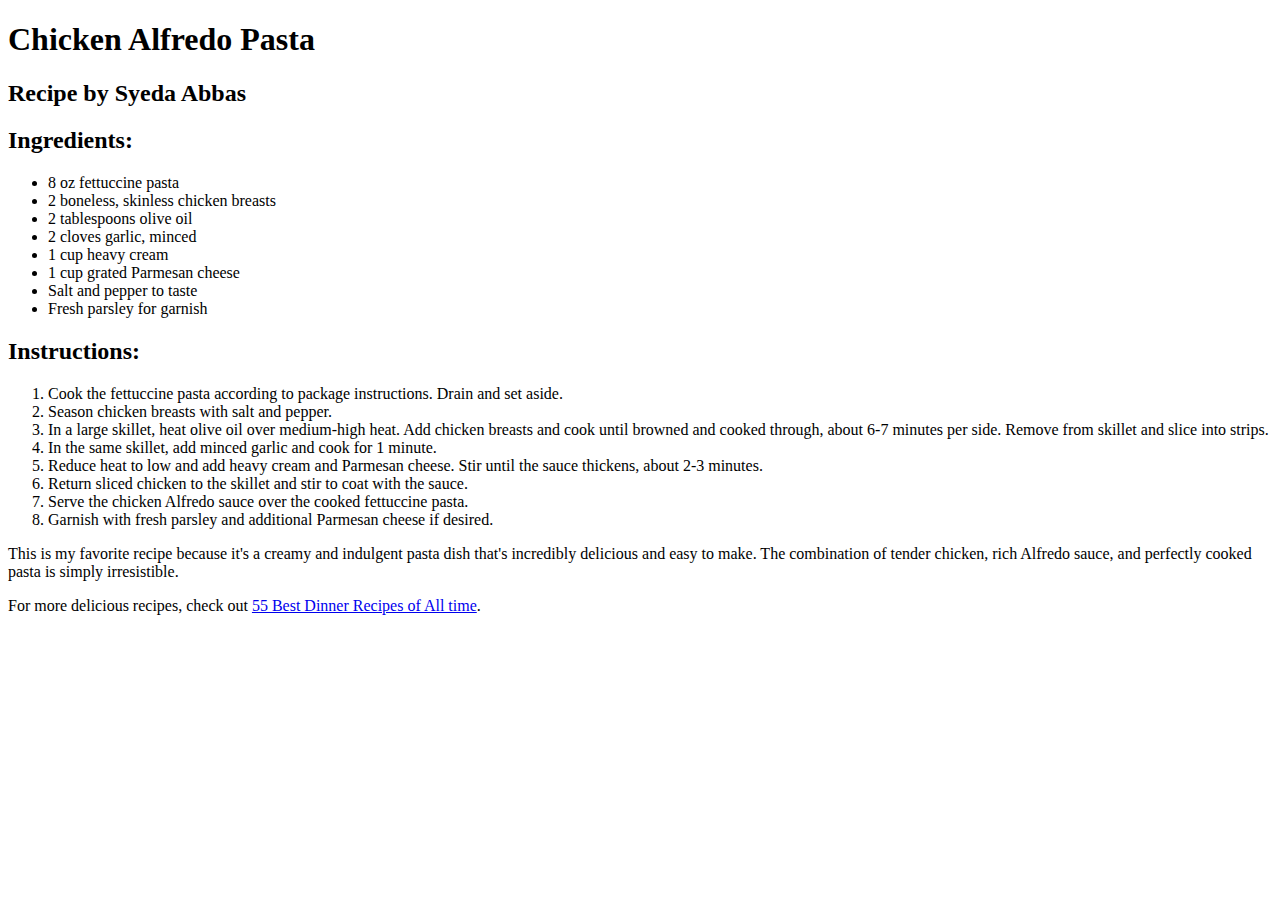
<file: index.html>
<!DOCTYPE html>
<html>
<head>
    <title>My Favorite Recipe</title>
</head>
<body>
    <h1>Chicken Alfredo Pasta</h1>
    <h2>Recipe by Syeda Abbas</h2>
    
    <h2>Ingredients:</h2>
    <ul>
        <li>8 oz fettuccine pasta</li>
        <li>2 boneless, skinless chicken breasts</li>
        <li>2 tablespoons olive oil</li>
        <li>2 cloves garlic, minced</li>
        <li>1 cup heavy cream</li>
        <li>1 cup grated Parmesan cheese</li>
        <li>Salt and pepper to taste</li>
        <li>Fresh parsley for garnish</li>
    </ul>


    <h2>Instructions:</h2>
    <ol>
        <li>Cook the fettuccine pasta according to package instructions. Drain and set aside.</li>
        <li>Season chicken breasts with salt and pepper.</li>
        <li>In a large skillet, heat olive oil over medium-high heat. Add chicken breasts and cook until browned and cooked through, about 6-7 minutes per side. Remove from skillet and slice into strips.</li>
        <li>In the same skillet, add minced garlic and cook for 1 minute.</li>
        <li>Reduce heat to low and add heavy cream and Parmesan cheese. Stir until the sauce thickens, about 2-3 minutes.</li>
        <li>Return sliced chicken to the skillet and stir to coat with the sauce.</li>
        <li>Serve the chicken Alfredo sauce over the cooked fettuccine pasta.</li>
        <li>Garnish with fresh parsley and additional Parmesan cheese if desired.</li>
    </ol>

     <p>This is my favorite recipe because it's a creamy and indulgent pasta dish that's incredibly delicious and easy to make. The combination of tender chicken, rich Alfredo sauce, and perfectly cooked pasta is simply irresistible.</p>
    
    <p>For more delicious recipes, check out <a href="https://www.allrecipes.com/gallery/best-dinner-recipes-of-all-time/" target="_blank">55 Best Dinner Recipes of All time</a>.</p>
</body>
</html>
</file>
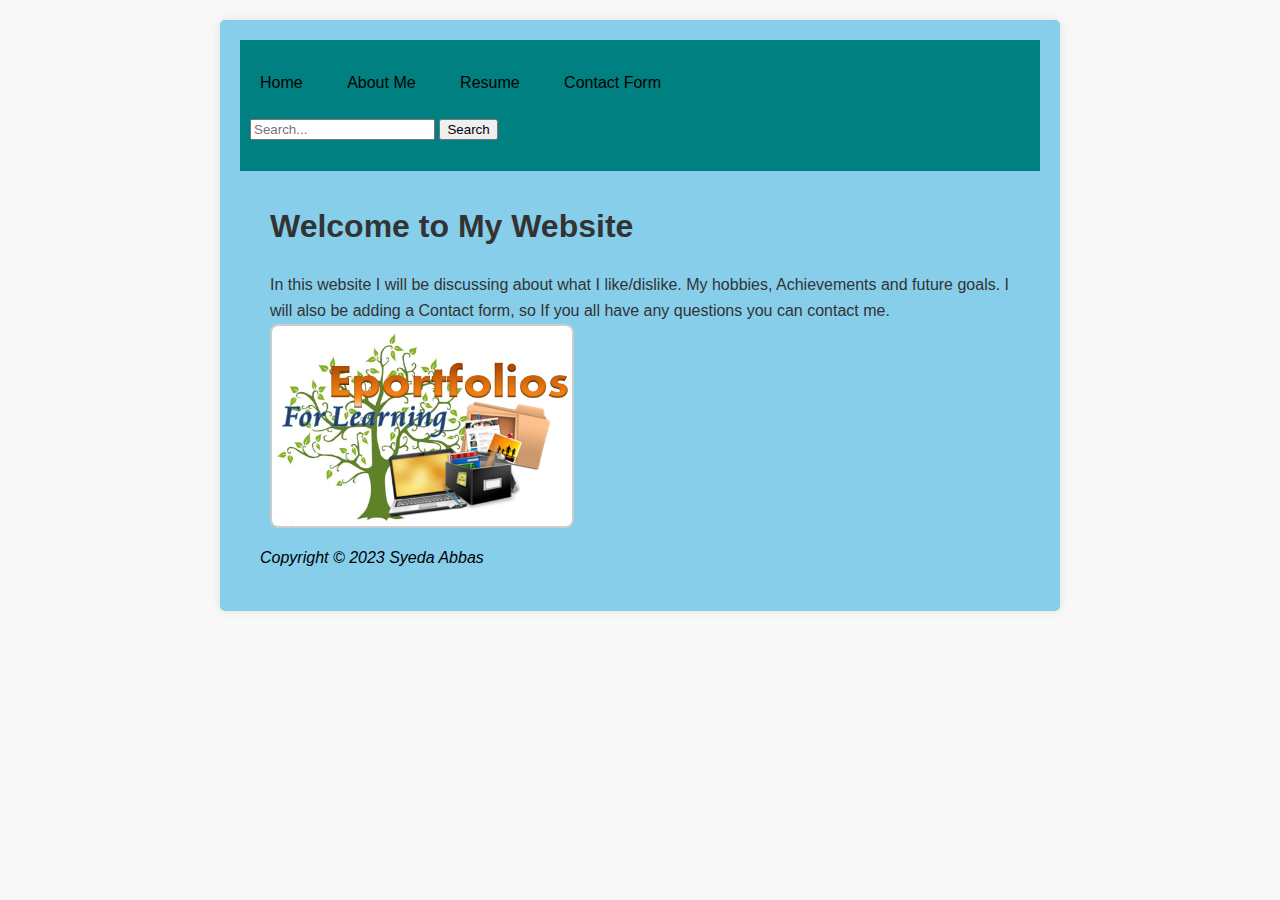
<file: Final Project/index.html>
<!DOCTYPE html>
<html lang="en">
<head>
    <meta charset="UTF-8">
    <title>My Eportfolio</title>
    <link rel="stylesheet" href="style.css">
</head>
<body>
    <div class="container">
    <header>
    
        <nav>
            <ul>
                <li><a href="index.html">Home</a></li>
                <li><a href="aboutme.html">About Me</a></li>
                <li><a href="resume.html">Resume</a></li>
                <li><a href="contactform.html">Contact Form</a></li>
            </ul>
        </nav>

            <form action="/search" method="get">
                <input type="text" placeholder="Search..." name="search">
                <button type="submit">Search</button>
            </form>
            
    </header>
    <main>
        <h1>Welcome to My Website</h1>

        <p> In this website I will be discussing about what I like/dislike. My hobbies, Achievements and future goals. I will also be adding a Contact form, so If you all have any questions you can contact me. 

        <img src=image/ePortfolios.jpeg alt= EportfolioImage class="image-style">

    <footer>
      Copyright &copy; 2023 Syeda Abbas
    </footer>

</main>
</div>
</body>
</html>
</file>
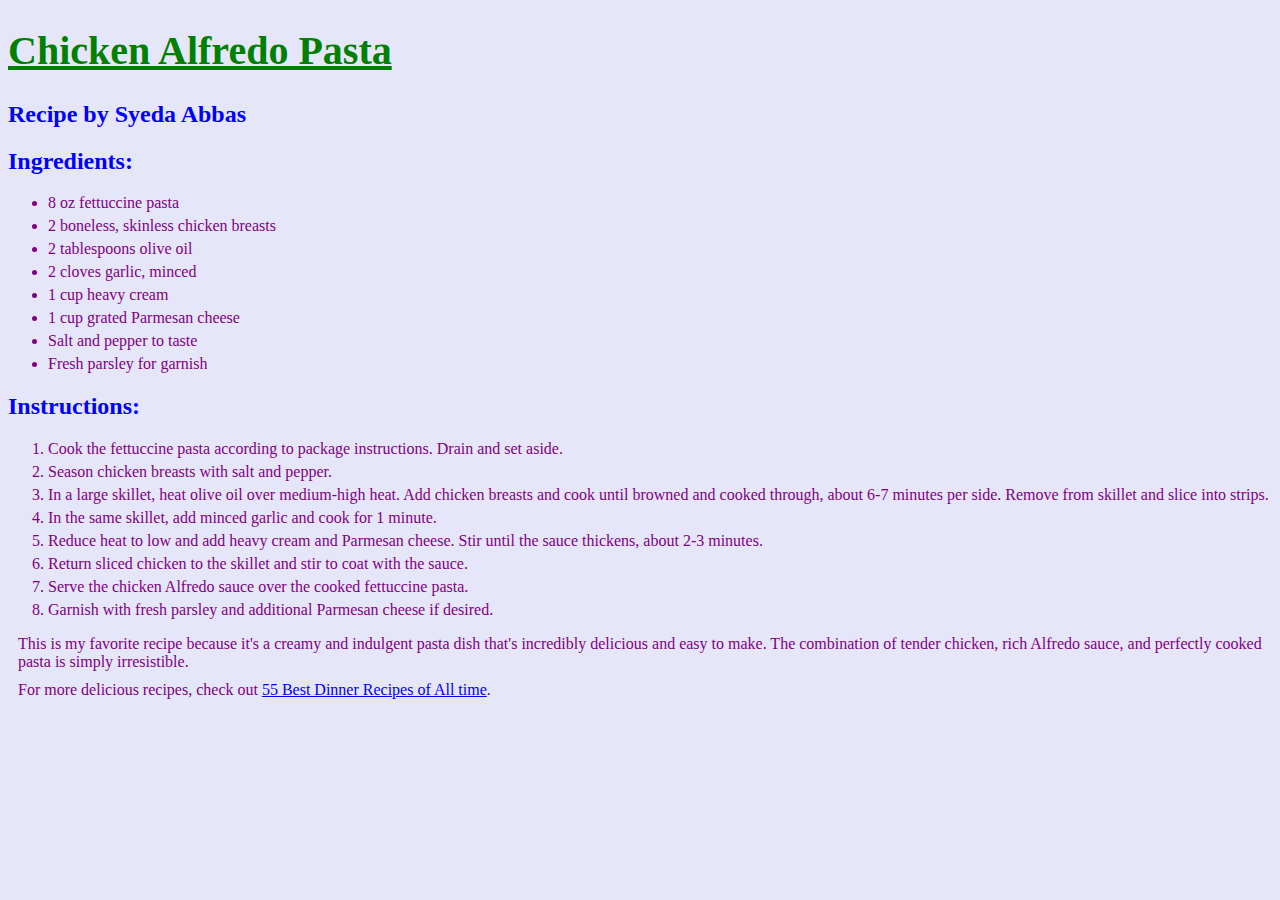
<file: Lab02/index.html>
<!DOCTYPE html>
<html lang="em">
<head>
    <meta charset="UTF-8">
    <title>My Favorite Recipe</title>
    <link rel="stylesheet" href="recipe.css">
<body>
    <h1>Chicken Alfredo Pasta</h1>
    <h2>Recipe by Syeda Abbas</h2>
    
    <h2>Ingredients:</h2>
    <ul>
        <li>8 oz fettuccine pasta</li>
        <li>2 boneless, skinless chicken breasts</li>
        <li>2 tablespoons olive oil</li>
        <li>2 cloves garlic, minced</li>
        <li>1 cup heavy cream</li>
        <li>1 cup grated Parmesan cheese</li>
        <li>Salt and pepper to taste</li>
        <li>Fresh parsley for garnish</li>
    </ul>


    <h2>Instructions:</h2>
    <ol>
        <li>Cook the fettuccine pasta according to package instructions. Drain and set aside.</li>
        <li>Season chicken breasts with salt and pepper.</li>
        <li>In a large skillet, heat olive oil over medium-high heat. Add chicken breasts and cook until browned and cooked through, about 6-7 minutes per side. Remove from skillet and slice into strips.</li>
        <li>In the same skillet, add minced garlic and cook for 1 minute.</li>
        <li>Reduce heat to low and add heavy cream and Parmesan cheese. Stir until the sauce thickens, about 2-3 minutes.</li>
        <li>Return sliced chicken to the skillet and stir to coat with the sauce.</li>
        <li>Serve the chicken Alfredo sauce over the cooked fettuccine pasta.</li>
        <li>Garnish with fresh parsley and additional Parmesan cheese if desired.</li>
    </ol>

     <p>This is my favorite recipe because it's a creamy and indulgent pasta dish that's incredibly delicious and easy to make. The combination of tender chicken, rich Alfredo sauce, and perfectly cooked pasta is simply irresistible.</p>
    
    <p>For more delicious recipes, check out <a href="https://www.allrecipes.com/gallery/best-dinner-recipes-of-all-time/" target="_blank">55 Best Dinner Recipes of All time</a>.</p>
</body>
</html>
</file>
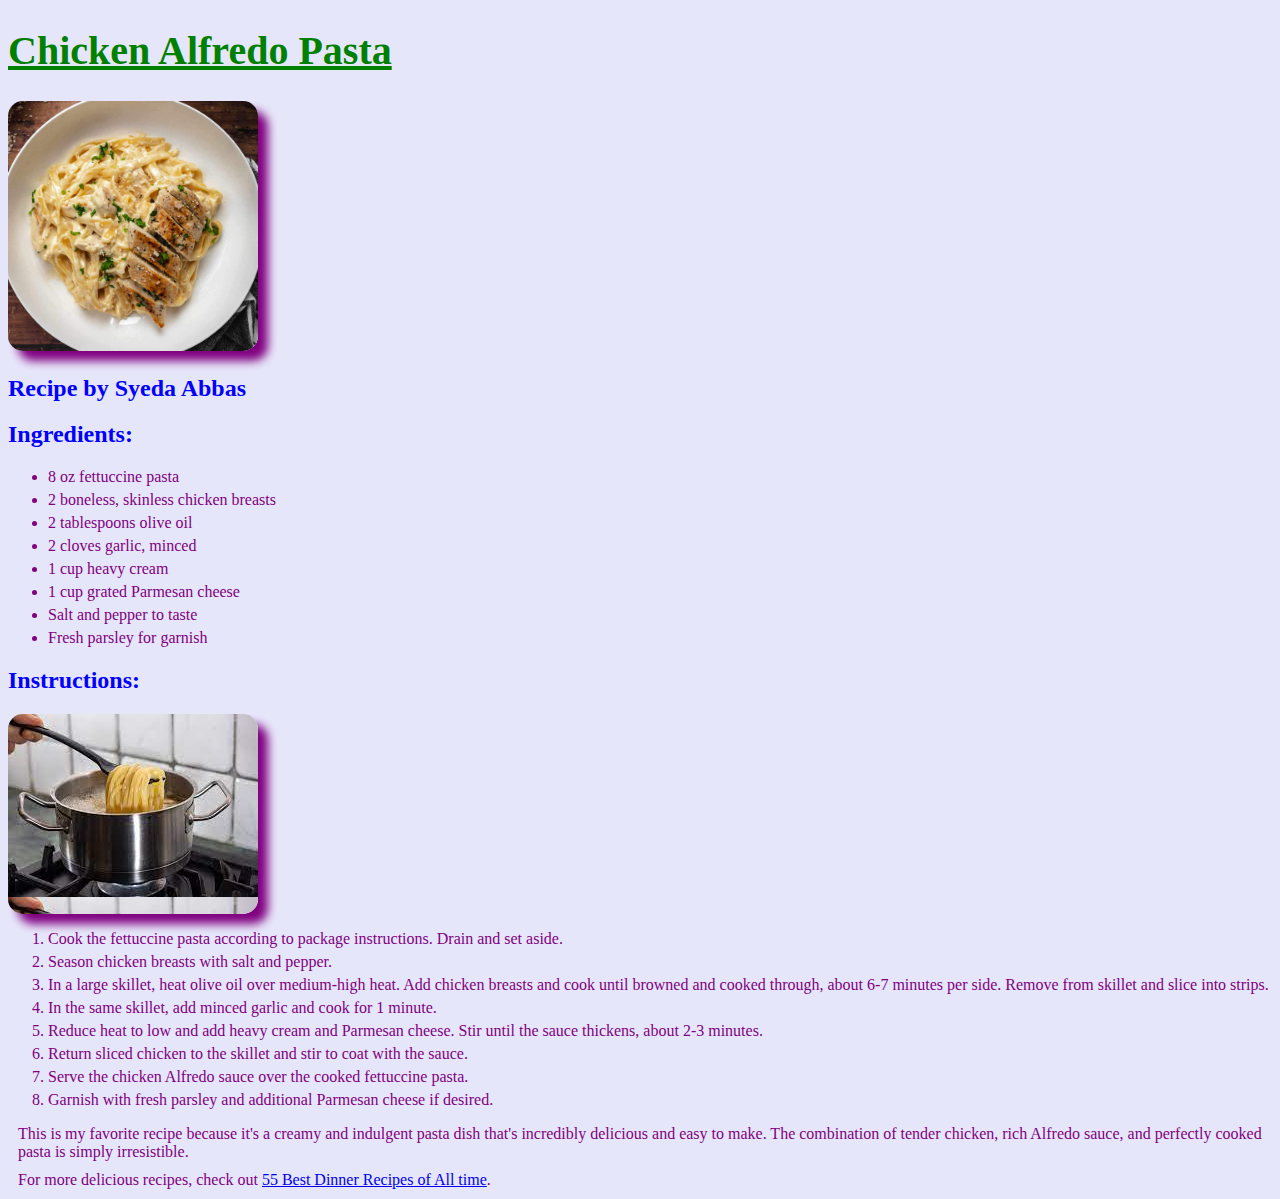
<file: Lab03/index.html>
<!DOCTYPE html>
<html lang="em">
<head>
    <meta charset="UTF-8">
    <title>My Favorite Recipe</title>
    <link rel="stylesheet" href="recipe.css">
<body>
    <h1>Chicken Alfredo Pasta</h1>
    <img src="img/chickenpasta.jpeg" alt="Delicious Alfredo Pasta">
    <h2>Recipe by Syeda Abbas</h2>
    <h2>Ingredients:</h2>
    <ul>
        <li>8 oz fettuccine pasta</li>
        <li>2 boneless, skinless chicken breasts</li>
        <li>2 tablespoons olive oil</li>
        <li>2 cloves garlic, minced</li>
        <li>1 cup heavy cream</li>
        <li>1 cup grated Parmesan cheese</li>
        <li>Salt and pepper to taste</li>
        <li>Fresh parsley for garnish</li>
    </ul>
    <h2>Instructions:</h2>
    <div class= image></div>
    <ol>
        <li>Cook the fettuccine pasta according to package instructions. Drain and set aside.</li>
        <li>Season chicken breasts with salt and pepper.</li>
        <li>In a large skillet, heat olive oil over medium-high heat. Add chicken breasts and cook until browned and cooked through, about 6-7 minutes per side. Remove from skillet and slice into strips.</li>
        <li>In the same skillet, add minced garlic and cook for 1 minute.</li>
        <li>Reduce heat to low and add heavy cream and Parmesan cheese. Stir until the sauce thickens, about 2-3 minutes.</li>
        <li>Return sliced chicken to the skillet and stir to coat with the sauce.</li>
        <li>Serve the chicken Alfredo sauce over the cooked fettuccine pasta.</li>
        <li>Garnish with fresh parsley and additional Parmesan cheese if desired.</li>
    </ol>

     <p>This is my favorite recipe because it's a creamy and indulgent pasta dish that's incredibly delicious and easy to make. The combination of tender chicken, rich Alfredo sauce, and perfectly cooked pasta is simply irresistible.</p>
    
    <p>For more delicious recipes, check out <a href="https://www.allrecipes.com/gallery/best-dinner-recipes-of-all-time/" target="_blank">55 Best Dinner Recipes of All time</a>.</p>
</body>
</html>
</file>
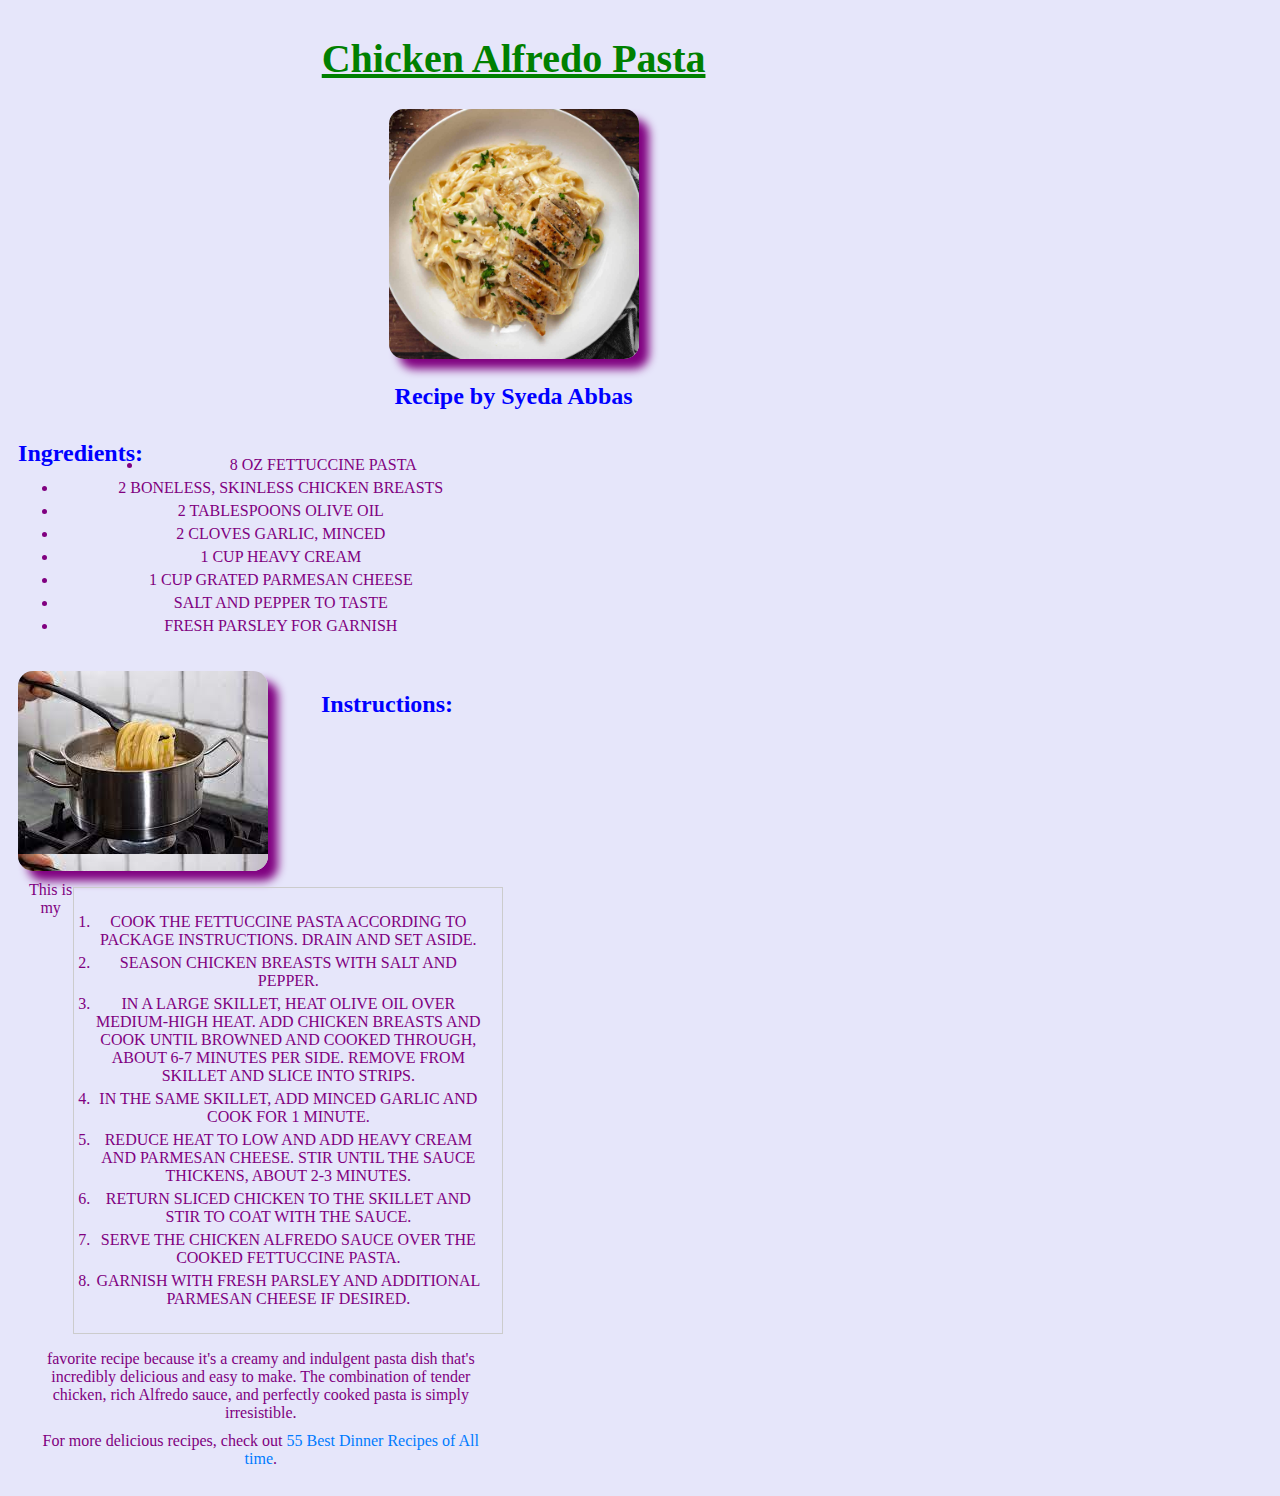
<file: Lab04/index.html>
<!DOCTYPE html>
<html lang="en">
<head>
    <meta charset="UTF-8">
    <title>My Favorite Recipe</title>
    <link rel="stylesheet" href="recipe.css">
</head>
<body>
    <div class="container">

    <header>
        <h1>Chicken Alfredo Pasta</h1>
       <img src="img/chickenpasta.jpeg" alt="Delicious Alfredo Pasta">
       <h2>Recipe by Syeda Abbas</h2>
    </header>
    <section class= "two-column-layout">

    <div class="column">
       <h2 class="things">Ingredients:</h2>
       <ul class="Ingredients">
          <li>8 oz fettuccine pasta</li>
          <li>2 boneless, skinless chicken breasts</li>
          <li>2 tablespoons olive oil</li>
          <li>2 cloves garlic, minced</li>
          <li>1 cup heavy cream</li>
          <li>1 cup grated Parmesan cheese</li>
          <li>Salt and pepper to taste</li>
          <li>Fresh parsley for garnish</li>
    </ul>
</section>
    <div class="column">
        <h2 class="procedure">Instructions:</h2> 
    <div class= image></div>
    <ol class="steps">
        <li>Cook the fettuccine pasta according to package instructions. Drain and set aside.</li>
        <li>Season chicken breasts with salt and pepper.</li>
        <li>In a large skillet, heat olive oil over medium-high heat. Add chicken breasts and cook until browned and cooked through, about 6-7 minutes per side. Remove from skillet and slice into strips.</li>
        <li>In the same skillet, add minced garlic and cook for 1 minute.</li>
        <li>Reduce heat to low and add heavy cream and Parmesan cheese. Stir until the sauce thickens, about 2-3 minutes.</li>
        <li>Return sliced chicken to the skillet and stir to coat with the sauce.</li>
        <li>Serve the chicken Alfredo sauce over the cooked fettuccine pasta.</li>
        <li>Garnish with fresh parsley and additional Parmesan cheese if desired.</li>
    </ol>

    <section>
        <p>This is my favorite recipe because it's a creamy and indulgent pasta dish that's incredibly delicious and easy to make. The combination of tender chicken, rich Alfredo sauce, and perfectly cooked pasta is simply irresistible.</P>
    </section>
    <footer> 
        <p>For more delicious recipes, check out <a href="https://www.allrecipes.com/gallery/best-dinner-recipes-of-all-time/" target="_blank">55 Best Dinner Recipes of All time</a>.</p> 
    </footer>


</body>
</html>
</file>
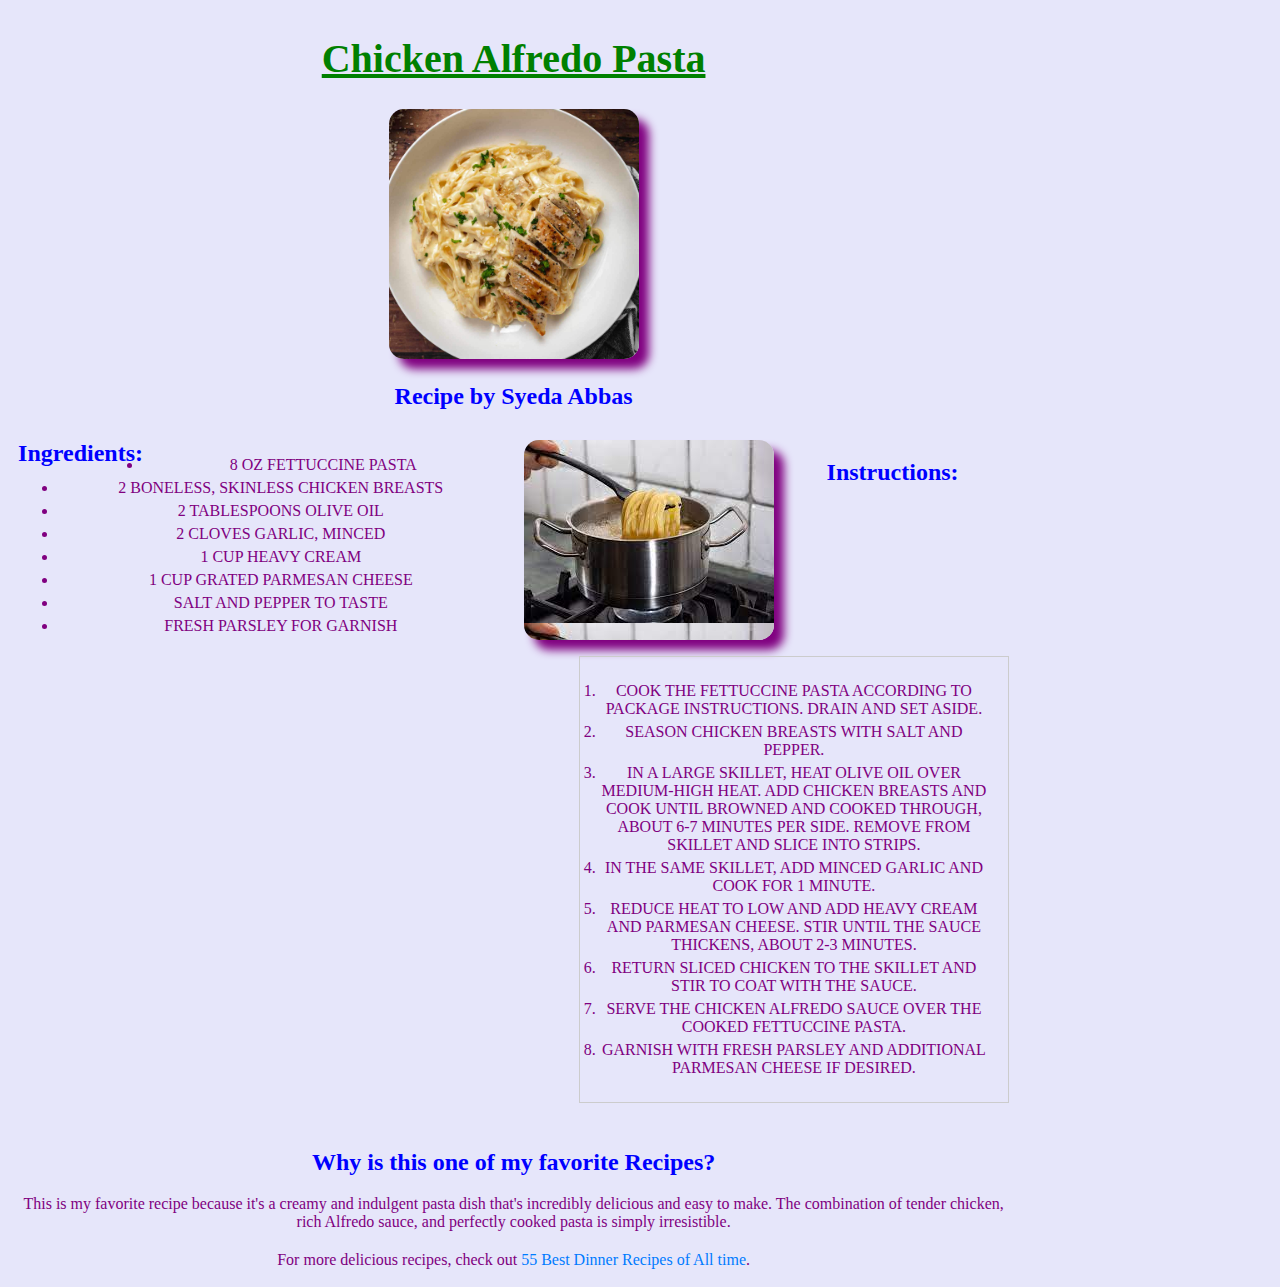
<file: Lab06/index.html>
<!DOCTYPE html>
<html lang="en">
<head>
    <meta charset="UTF-8">
    <meta name="viewport" content="width=device-width, initial-scale=1.0">
    <title>My Favorite Recipe</title>
    <link rel="stylesheet" href="recipe.css">
</head>
<body>
    <div class="container">
        <header>
            <h1>Chicken Alfredo Pasta</h1>
            <img src="img/chickenpasta.jpeg" alt="Delicious Alfredo Pasta">
            <h2>Recipe by Syeda Abbas</h2>
        </header>
        <section class="two-column-layout">
            <div class="column">
                <h2 class="things">Ingredients:</h2>
                <ul class="Ingredients">
                    <li>8 oz fettuccine pasta</li>
                    <li>2 boneless, skinless chicken breasts</li>
                    <li>2 tablespoons olive oil</li>
                    <li>2 cloves garlic, minced</li>
                    <li>1 cup heavy cream</li>
                    <li>1 cup grated Parmesan cheese</li>
                    <li>Salt and pepper to taste</li>
                    <li>Fresh parsley for garnish</li>
                </ul>
            </div>
            <div class="column">
                <h2 class="procedure">Instructions:</h2>
                <div class="image"></div>
                <ol class="steps">
                    <li>Cook the fettuccine pasta according to package instructions. Drain and set aside.</li>
                    <li>Season chicken breasts with salt and pepper.</li>
                    <li>In a large skillet, heat olive oil over medium-high heat. Add chicken breasts and cook until browned and cooked through, about 6-7 minutes per side. Remove from skillet and slice into strips.</li>
                    <li>In the same skillet, add minced garlic and cook for 1 minute.</li>
                    <li>Reduce heat to low and add heavy cream and Parmesan cheese. Stir until the sauce thickens, about 2-3 minutes.</li>
                    <li>Return sliced chicken to the skillet and stir to coat with the sauce.</li>
                    <li>Serve the chicken Alfredo sauce over the cooked fettuccine pasta.</li>
                    <li>Garnish with fresh parsley and additional Parmesan cheese if desired.</li>
                </ol>
            </div>
        </section>
        <section>
            <h2> Why is this one of my favorite Recipes? </h2>
            <p>This is my favorite recipe because it's a creamy and indulgent pasta dish that's incredibly delicious and easy to make. The combination of tender chicken, rich Alfredo sauce, and perfectly cooked pasta is simply irresistible.</p>
        </section>
        <footer>
            <p>For more delicious recipes, check out <a href="https://www.allrecipes.com/gallery/best-dinner-recipes-of-all-time/" target="_blank">55 Best Dinner Recipes of All time</a>.</p>
        </footer>
    </div>
</body>
</html>
</file>
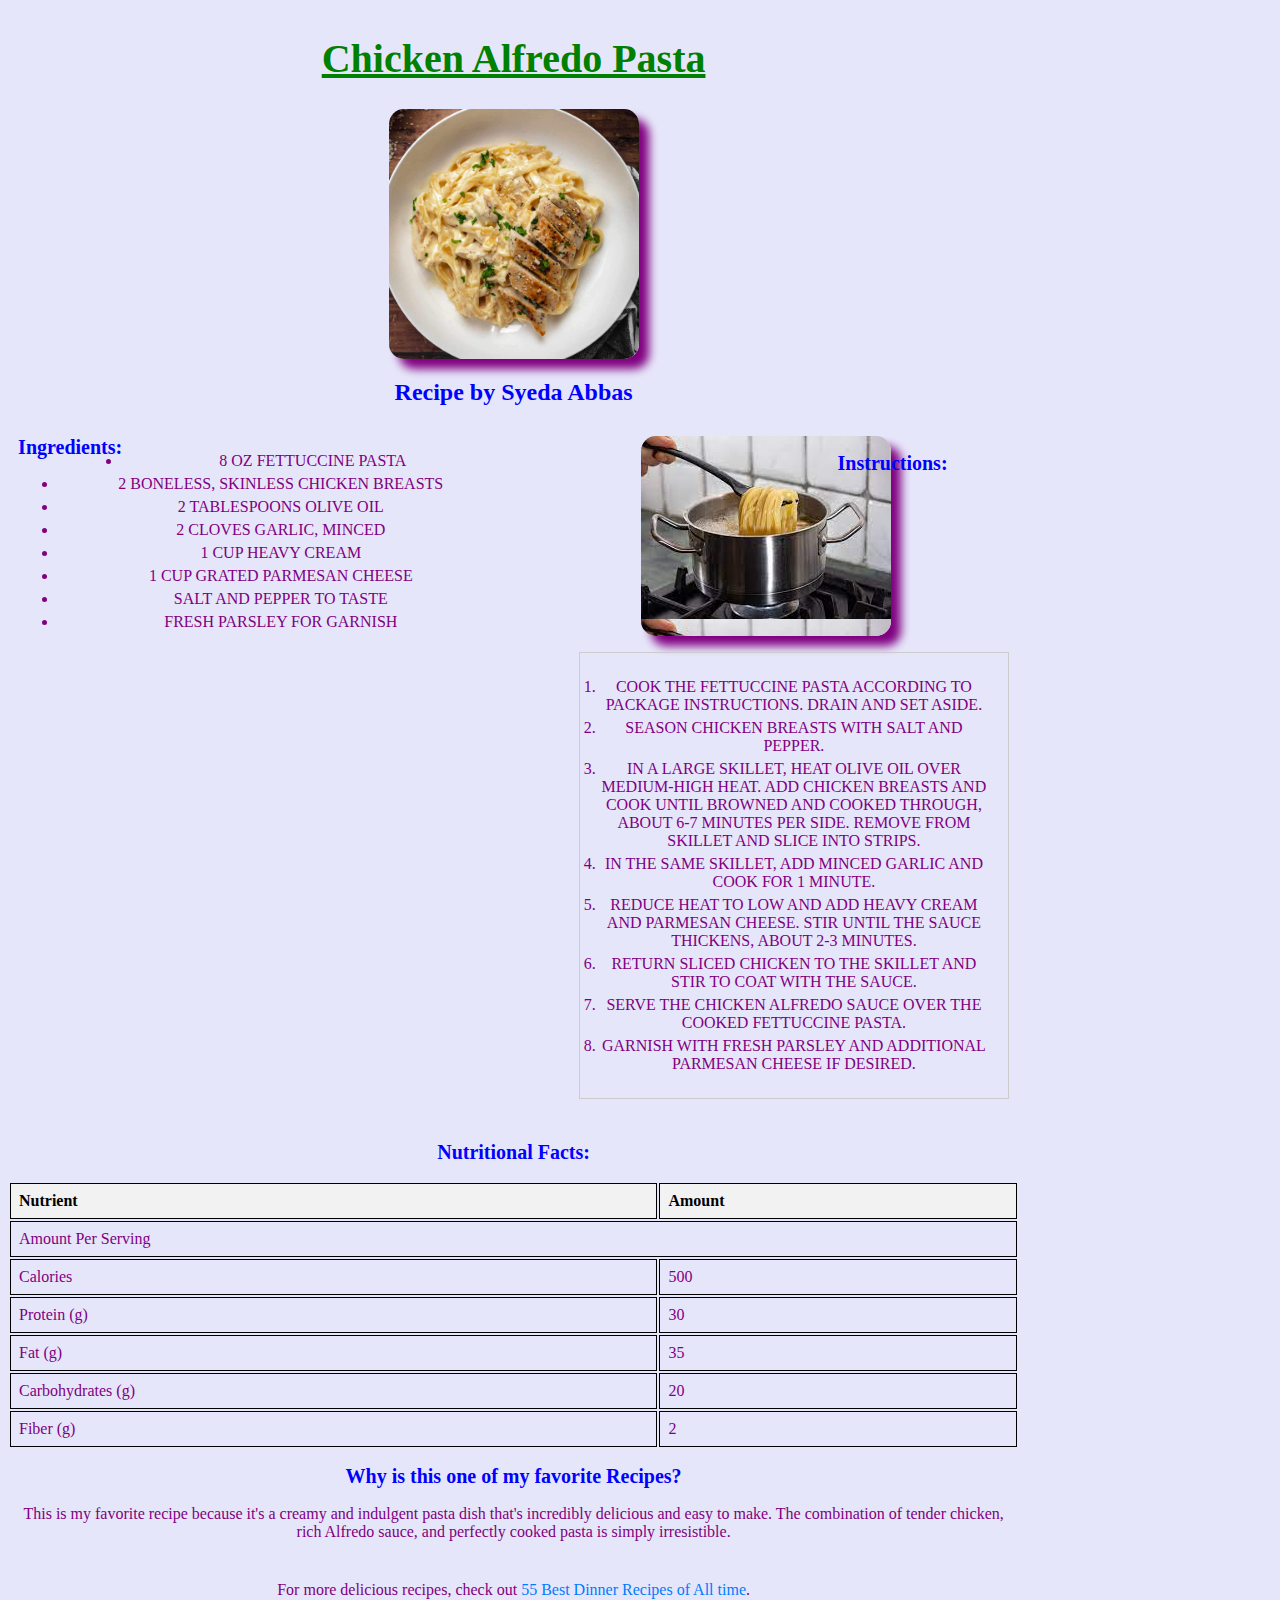
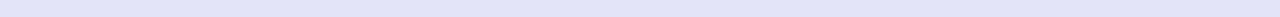
<file: Lab07/index.html>
<!DOCTYPE html>
<html lang="en">
<head>
    <meta charset="UTF-8">
    <meta name="viewport" content="width=device-width, initial-scale=1.0">
    <title>My Favorite Recipe</title>
    <link rel="stylesheet" href="recipe.css">
</head>
<body>
    <div class="container">
        <header>
            <h1>Chicken Alfredo Pasta</h1>
            <img src="img/chickenpasta.jpeg" alt="Delicious Alfredo Pasta">
            <h2>Recipe by Syeda Abbas</h2>
        </header>
        <section class="two-column-layout">
            <div class="column">
                <h2 class="things">Ingredients:</h2>
                <ul class="Ingredients">
                    <li>8 oz fettuccine pasta</li>
                    <li>2 boneless, skinless chicken breasts</li>
                    <li>2 tablespoons olive oil</li>
                    <li>2 cloves garlic, minced</li>
                    <li>1 cup heavy cream</li>
                    <li>1 cup grated Parmesan cheese</li>
                    <li>Salt and pepper to taste</li>
                    <li>Fresh parsley for garnish</li>
                </ul>
            </div>
            <div class="column">
                <h2 class="procedure">Instructions:</h2>
                <div class="image"></div>
                <ol class="steps">
                    <li>Cook the fettuccine pasta according to package instructions. Drain and set aside.</li>
                    <li>Season chicken breasts with salt and pepper.</li>
                    <li>In a large skillet, heat olive oil over medium-high heat. Add chicken breasts and cook until browned and cooked through, about 6-7 minutes per side. Remove from skillet and slice into strips.</li>
                    <li>In the same skillet, add minced garlic and cook for 1 minute.</li>
                    <li>Reduce heat to low and add heavy cream and Parmesan cheese. Stir until the sauce thickens, about 2-3 minutes.</li>
                    <li>Return sliced chicken to the skillet and stir to coat with the sauce.</li>
                    <li>Serve the chicken Alfredo sauce over the cooked fettuccine pasta.</li>
                    <li>Garnish with fresh parsley and additional Parmesan cheese if desired.</li>
                </ol>
            </div>
        </section>
        <section>

            <h2>Nutritional Facts:</h2>
            <table class="nutrition-table">
                <tr>
                   <th>Nutrient</th>
                   <th>Amount</th>
                </tr>
                <tr>
                    <td colspan="2"> Amount Per Serving</td>
                </tr>
                <tr>
                    <td>Calories</td>
                    <td>500</td>
                </tr>
                <tr>
                    <td>Protein (g)</td>
                    <td>30</td>
                </tr>
                <tr>
                    <td>Fat (g)</td>
                    <td>35</td>
                </tr>
                <tr>
                    <td>Carbohydrates (g)</td>
                    <td>20</td>
                </tr>
                <tr>
                    <td>Fiber (g)</td>
                    <td>2</td>
                </tr>
            </table>

            <h2> Why is this one of my favorite Recipes? </h2>
            <p>This is my favorite recipe because it's a creamy and indulgent pasta dish that's incredibly delicious and easy to make. The combination of tender chicken, rich Alfredo sauce, and perfectly cooked pasta is simply irresistible.</p>
        </section>
        <footer>
            <p>For more delicious recipes, check out <a href="https://www.allrecipes.com/gallery/best-dinner-recipes-of-all-time/" target="_blank">55 Best Dinner Recipes of All time</a>.</p>
        </footer>
    </div>
</body>
</html>
</file>
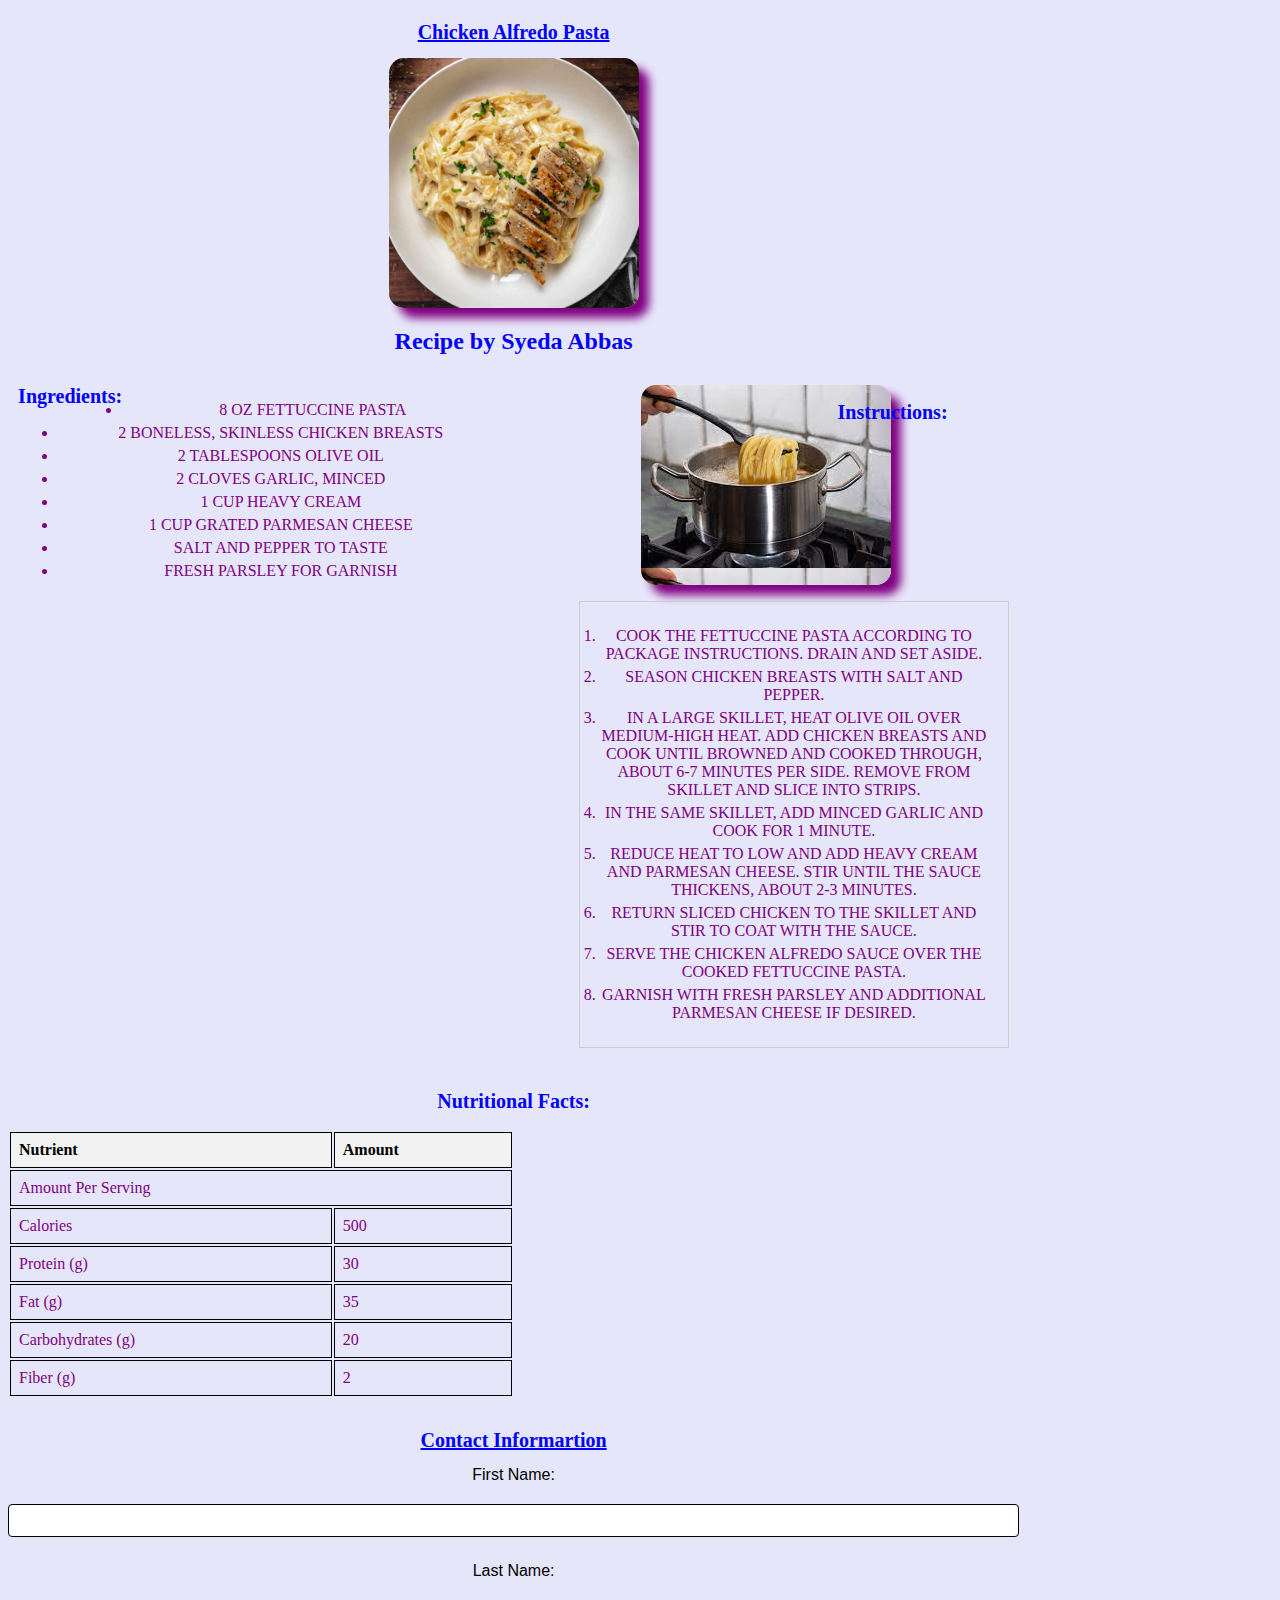
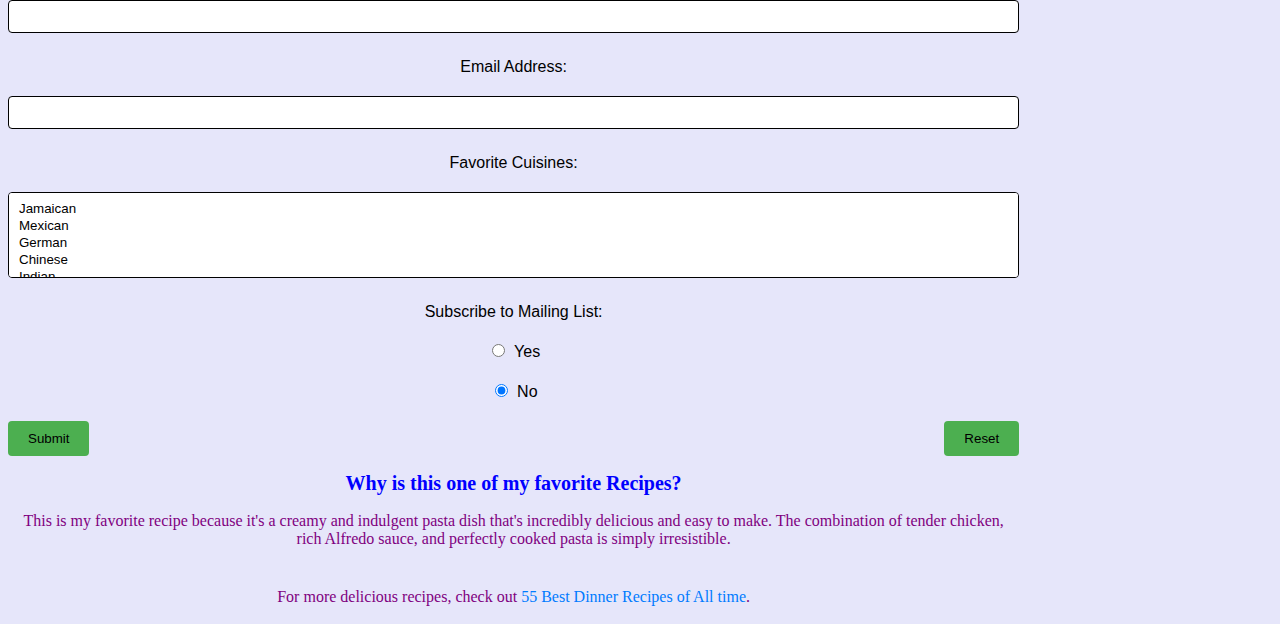
<file: Lab08/index.html>
<!DOCTYPE html>
<html lang="en">
<head>
    <meta charset="UTF-8">
    <meta name="viewport" content="width=device-width, initial-scale=1.0">
    <title>My Favorite Recipe</title>
    <link rel="stylesheet" href="recipe.css">
</head>
<body>
    <div class="container">
        <header>
            <h1>Chicken Alfredo Pasta</h1>
            <img src="img/chickenpasta.jpeg" alt="Delicious Alfredo Pasta">
            <h2>Recipe by Syeda Abbas</h2>
        </header>
        <section class="two-column-layout">
            <div class="column">
                <h2 class="things">Ingredients:</h2>
                <ul class="Ingredients">
                    <li>8 oz fettuccine pasta</li>
                    <li>2 boneless, skinless chicken breasts</li>
                    <li>2 tablespoons olive oil</li>
                    <li>2 cloves garlic, minced</li>
                    <li>1 cup heavy cream</li>
                    <li>1 cup grated Parmesan cheese</li>
                    <li>Salt and pepper to taste</li>
                    <li>Fresh parsley for garnish</li>
                </ul>
            </div>
            <div class="column">
                <h2 class="procedure">Instructions:</h2>
                <div class="image"></div>
                <ol class="steps">
                    <li>Cook the fettuccine pasta according to package instructions. Drain and set aside.</li>
                    <li>Season chicken breasts with salt and pepper.</li>
                    <li>In a large skillet, heat olive oil over medium-high heat. Add chicken breasts and cook until browned and cooked through, about 6-7 minutes per side. Remove from skillet and slice into strips.</li>
                    <li>In the same skillet, add minced garlic and cook for 1 minute.</li>
                    <li>Reduce heat to low and add heavy cream and Parmesan cheese. Stir until the sauce thickens, about 2-3 minutes.</li>
                    <li>Return sliced chicken to the skillet and stir to coat with the sauce.</li>
                    <li>Serve the chicken Alfredo sauce over the cooked fettuccine pasta.</li>
                    <li>Garnish with fresh parsley and additional Parmesan cheese if desired.</li>
                </ol>
            </div>
        </section>
        <section>

            <h2>Nutritional Facts:</h2>
            <table class="nutrition-table">
                <tr>
                   <th>Nutrient</th>
                   <th>Amount</th>
                </tr>
                <tr>
                    <td colspan="2"> Amount Per Serving</td>
                </tr>
                <tr>
                    <td>Calories</td>
                    <td>500</td>
                </tr>
                <tr>
                    <td>Protein (g)</td>
                    <td>30</td>
                </tr>
                <tr>
                    <td>Fat (g)</td>
                    <td>35</td>
                </tr>
                <tr>
                    <td>Carbohydrates (g)</td>
                    <td>20</td>
                </tr>
                <tr>
                    <td>Fiber (g)</td>
                    <td>2</td>
                </tr>
            </table><br>
          
          <h1> Contact Informartion </h1>

        <form action="Favorite Recipe" method="post" id="contact-form">
            <label for="fname">First Name:</label>
            <input type="text" id="fname" name="fname" required>

            <label for="lname">Last Name:</label>
            <input type="text" id="lname" name="lname" required>

            <label for="email">Email Address:</label>
            <input type="email" id="email" name="email" required>

            <label for="cuisine">Favorite Cuisines:</label>
            <select id="cuisine" name="cuisine[]" multiple>
                <option value="Jamaican">Jamaican</option>
                <option value="Mexican">Mexican</option>
                <option value="German">German</option>
                <option value="Chinese">Chinese</option>
                <option value="Indian">Indian</option>
                <option value="Italian">Italian</option>
                <option value="Thai">Thai</option>
            </select>

            <label>Subscribe to Mailing List:</label>
            <label><input type="radio" name="subscribe" value="yes"> Yes</label>
            <label><input type="radio" name="subscribe" value="no" checked> No</label>

            <div class="buttons">
                <input type="submit" value="Submit">
                <input type="reset" value="Reset">
            </div>
        </form>

            <h2> Why is this one of my favorite Recipes? </h2>
            <p>This is my favorite recipe because it's a creamy and indulgent pasta dish that's incredibly delicious and easy to make. The combination of tender chicken, rich Alfredo sauce, and perfectly cooked pasta is simply irresistible.</p>
        </section>
        </section>
        <footer>
            <p>For more delicious recipes, check out <a href="https://www.allrecipes.com/gallery/best-dinner-recipes-of-all-time/" target="_blank">55 Best Dinner Recipes of All time</a>.</p>
        </footer>
    </div>
</body>
</html>
</file>
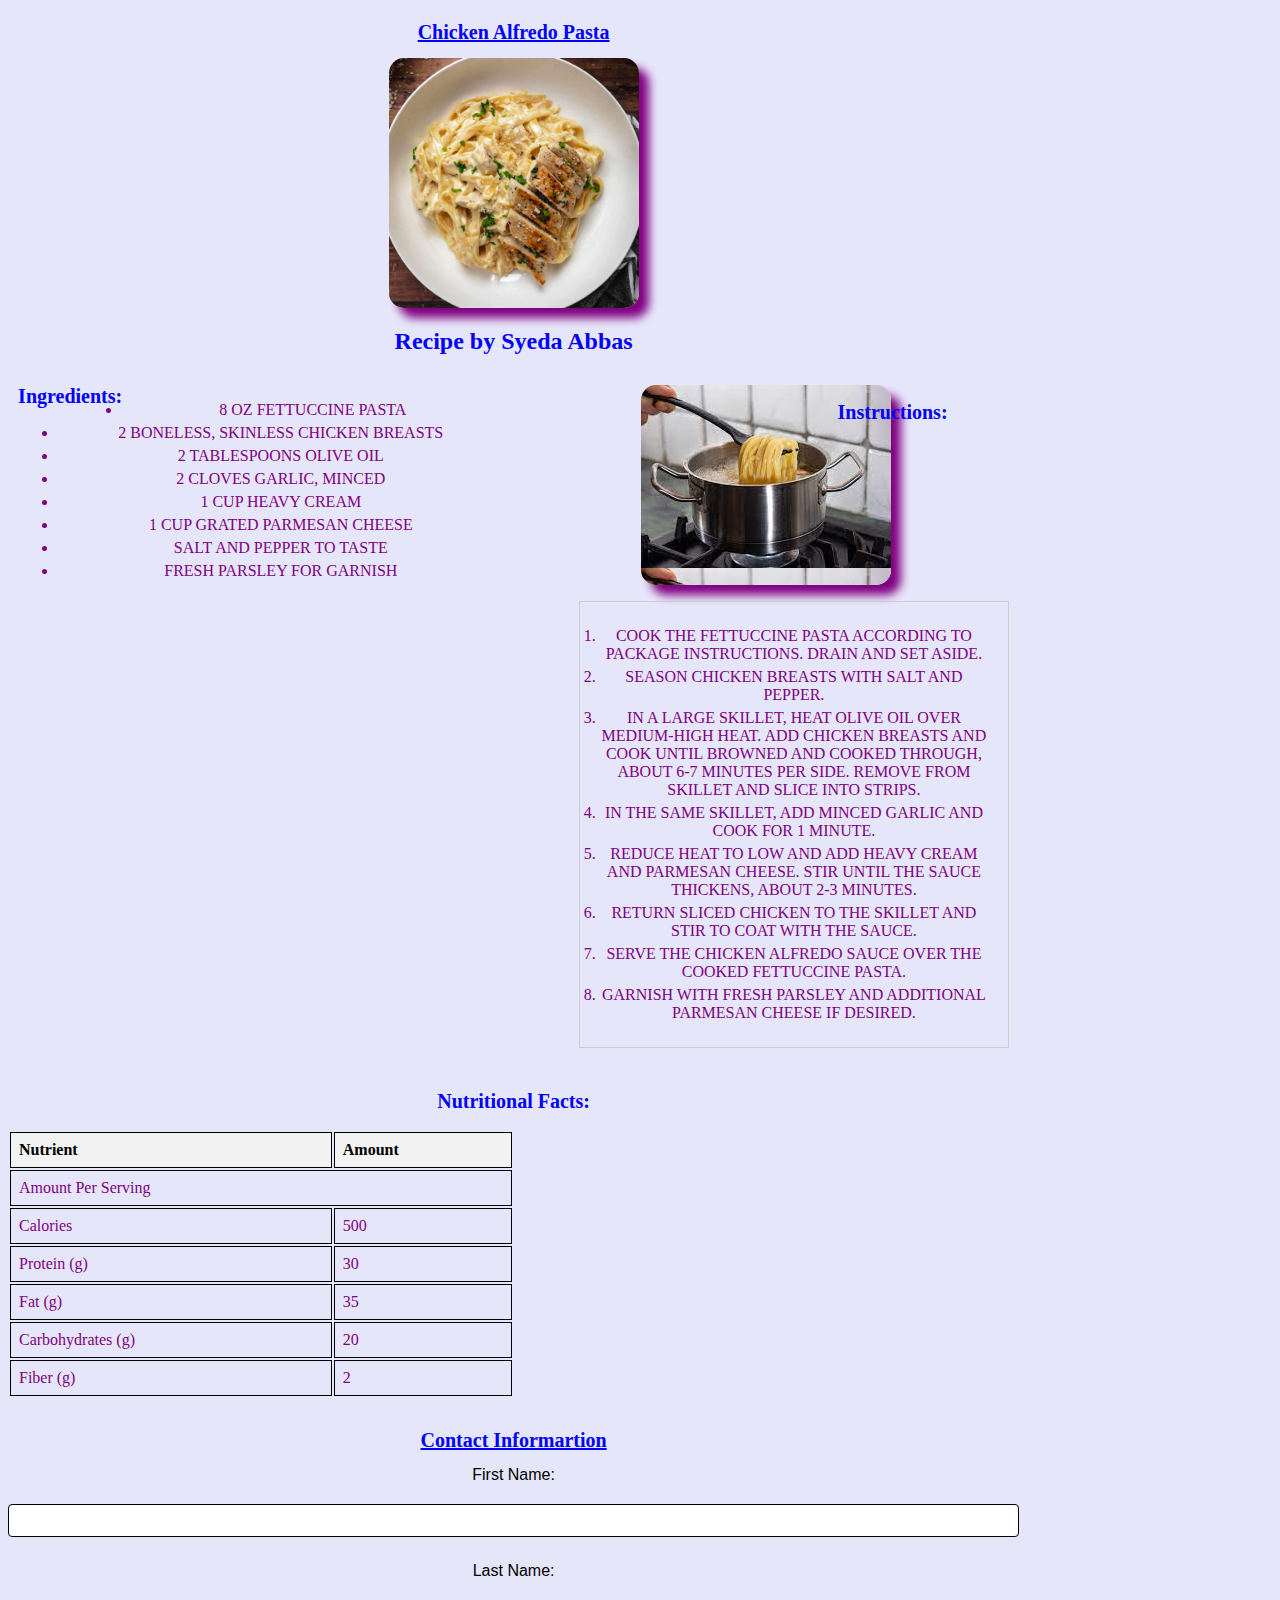
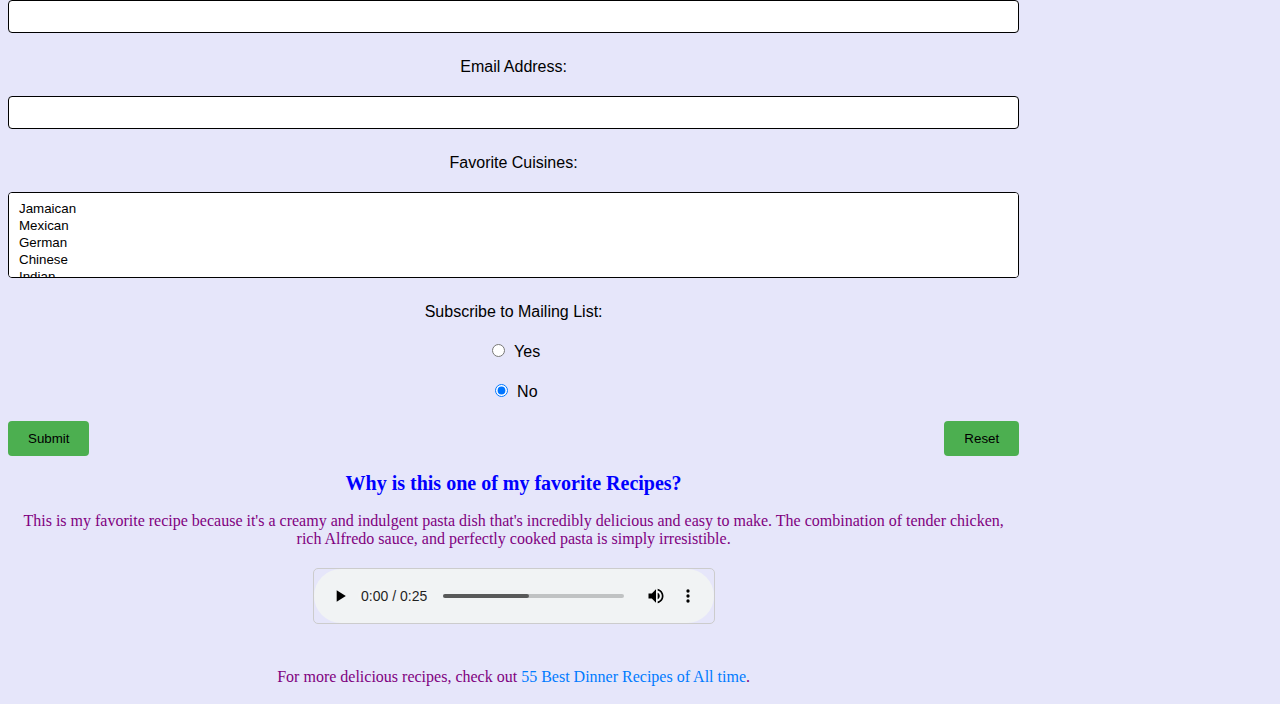
<file: Lab09/index.html>
<!DOCTYPE html>
<html lang="en">
<head>
    <meta charset="UTF-8">
    <meta name="viewport" content="width=device-width, initial-scale=1.0">
    <title>My Favorite Recipe</title>
    <link rel="stylesheet" href="recipe.css">
</head>
<body>
    <div class="container">
        <header>
            <h1>Chicken Alfredo Pasta</h1>
            <img src="img/chickenpasta.jpeg" alt="Delicious Alfredo Pasta">
            <h2>Recipe by Syeda Abbas</h2>
        </header>
        <section class="two-column-layout">
            <div class="column">
                <h2 class="things">Ingredients:</h2>
                <ul class="Ingredients">
                    <li>8 oz fettuccine pasta</li>
                    <li>2 boneless, skinless chicken breasts</li>
                    <li>2 tablespoons olive oil</li>
                    <li>2 cloves garlic, minced</li>
                    <li>1 cup heavy cream</li>
                    <li>1 cup grated Parmesan cheese</li>
                    <li>Salt and pepper to taste</li>
                    <li>Fresh parsley for garnish</li>
                </ul>
            </div>
            <div class="column">
                <h2 class="procedure">Instructions:</h2>
                <div class="image"></div>
                <ol class="steps">
                    <li>Cook the fettuccine pasta according to package instructions. Drain and set aside.</li>
                    <li>Season chicken breasts with salt and pepper.</li>
                    <li>In a large skillet, heat olive oil over medium-high heat. Add chicken breasts and cook until browned and cooked through, about 6-7 minutes per side. Remove from skillet and slice into strips.</li>
                    <li>In the same skillet, add minced garlic and cook for 1 minute.</li>
                    <li>Reduce heat to low and add heavy cream and Parmesan cheese. Stir until the sauce thickens, about 2-3 minutes.</li>
                    <li>Return sliced chicken to the skillet and stir to coat with the sauce.</li>
                    <li>Serve the chicken Alfredo sauce over the cooked fettuccine pasta.</li>
                    <li>Garnish with fresh parsley and additional Parmesan cheese if desired.</li>
                </ol>
            </div>
        </section>
        <section>

            <h2>Nutritional Facts:</h2>
            <table class="nutrition-table">
                <tr>
                   <th>Nutrient</th>
                   <th>Amount</th>
                </tr>
                <tr>
                    <td colspan="2"> Amount Per Serving</td>
                </tr>
                <tr>
                    <td>Calories</td>
                    <td>500</td>
                </tr>
                <tr>
                    <td>Protein (g)</td>
                    <td>30</td>
                </tr>
                <tr>
                    <td>Fat (g)</td>
                    <td>35</td>
                </tr>
                <tr>
                    <td>Carbohydrates (g)</td>
                    <td>20</td>
                </tr>
                <tr>
                    <td>Fiber (g)</td>
                    <td>2</td>
                </tr>
            </table><br>
          
          <h1> Contact Informartion </h1>

        <form action="Favorite Recipe" method="post" id="contact-form">
            <label for="fname">First Name:</label>
            <input type="text" id="fname" name="fname" required>

            <label for="lname">Last Name:</label>
            <input type="text" id="lname" name="lname" required>

            <label for="email">Email Address:</label>
            <input type="email" id="email" name="email" required>

            <label for="cuisine">Favorite Cuisines:</label>
            <select id="cuisine" name="cuisine[]" multiple>
                <option value="Jamaican">Jamaican</option>
                <option value="Mexican">Mexican</option>
                <option value="German">German</option>
                <option value="Chinese">Chinese</option>
                <option value="Indian">Indian</option>
                <option value="Italian">Italian</option>
                <option value="Thai">Thai</option>
            </select>

            <label>Subscribe to Mailing List:</label>
            <label><input type="radio" name="subscribe" value="yes"> Yes</label>
            <label><input type="radio" name="subscribe" value="no" checked> No</label>

            <div class="buttons">
                <input type="submit" value="Submit">
                <input type="reset" value="Reset">
            </div>
        </form>

            <h2> Why is this one of my favorite Recipes? </h2>
            <p>This is my favorite recipe because it's a creamy and indulgent pasta dish that's incredibly delicious and easy to make. The combination of tender chicken, rich Alfredo sauce, and perfectly cooked pasta is simply irresistible.</p>

            <audio controls>
                <source src="audio/story.mp3" type= "audio/mpeg">
                Your browser does not support the audio element.
            </audio>
            
        </section>
        <footer>
            <p>For more delicious recipes, check out <a href="https://www.allrecipes.com/gallery/best-dinner-recipes-of-all-time/" target="_blank">55 Best Dinner Recipes of All time</a>.</p>
        </footer>
    </div>
</body>
</html>
</file>
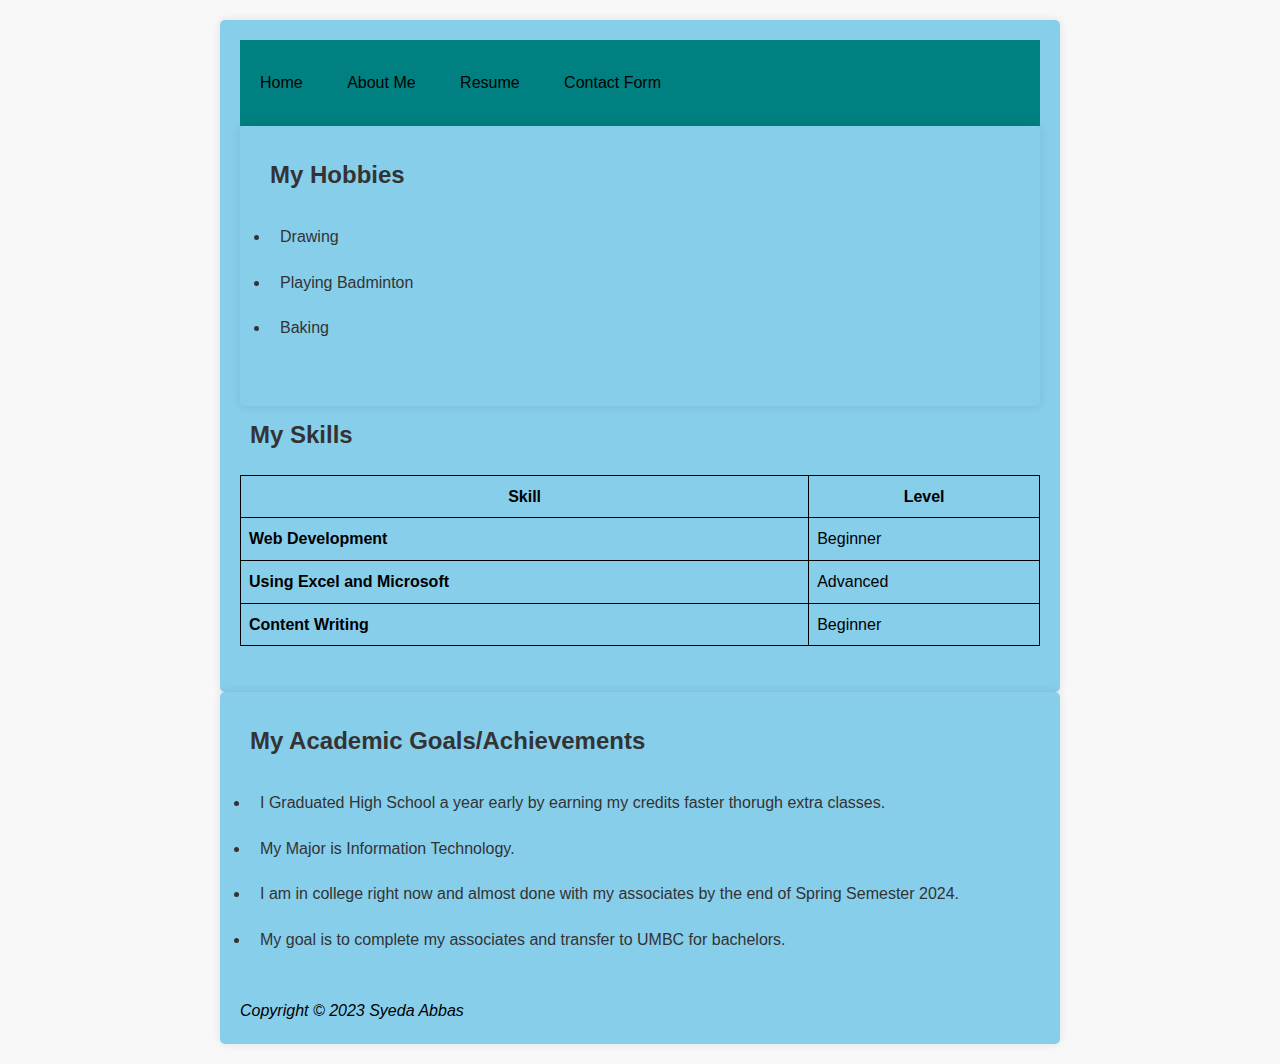
<file: Final Project/aboutme.html>
<!DOCTYPE html>
<html lang="en">
<head>
    <meta charset="UTF-8">
    <title>My Eportfolio</title>
    <link rel="stylesheet" href="style.css">
</head>
<body>
    <main class="container">
    <header>
        <nav>
            <ul>
                <li><a href="index.html">Home</a></li>
                <li><a href="aboutme.html">About Me</a></li>
                <li><a href="resume.html">Resume</a></li>
                <li><a href="contactform.html">Contact Form</a></li>
            </ul>
        </nav>
    </header>
<div class="container">
    <h2>My Hobbies</h2>
        <ul>
            <li>Drawing</li>
            <li>Playing Badminton</li>
            <li>Baking</li>
        </ul> <br>
    </div>

    <h2> My Skills</h2>

     <table>
            <tr>
                <th>Skill</th>
                <th>Level</th>
            </tr>
            <tr>
                <td>Web Development</td>
                <td>Beginner</td>
            </tr>
            <tr>
                <td>Using Excel and Microsoft</td>
                <td>Advanced</td>
            </tr>
            <tr>
                <td>Content Writing</td>
                <td>Beginner</td>
            </tr>
        </table> <br>
</main>
    <div class="container">

    <h2> My Academic Goals/Achievements</h2>
        <ul>
            <li>I Graduated High School a year early by earning my credits faster thorugh extra classes.</li>

            <li> My Major is Information Technology.

            <li>I am in college right now and almost done with my associates by the end of Spring Semester 2024. </li>

            <li>My goal is to complete my associates and transfer to UMBC for bachelors. </li>
        </ul> <br>
<footer>
       Copyright &copy; 2023 Syeda Abbas
    </footer>
</div>
</body>
</html>
</file>
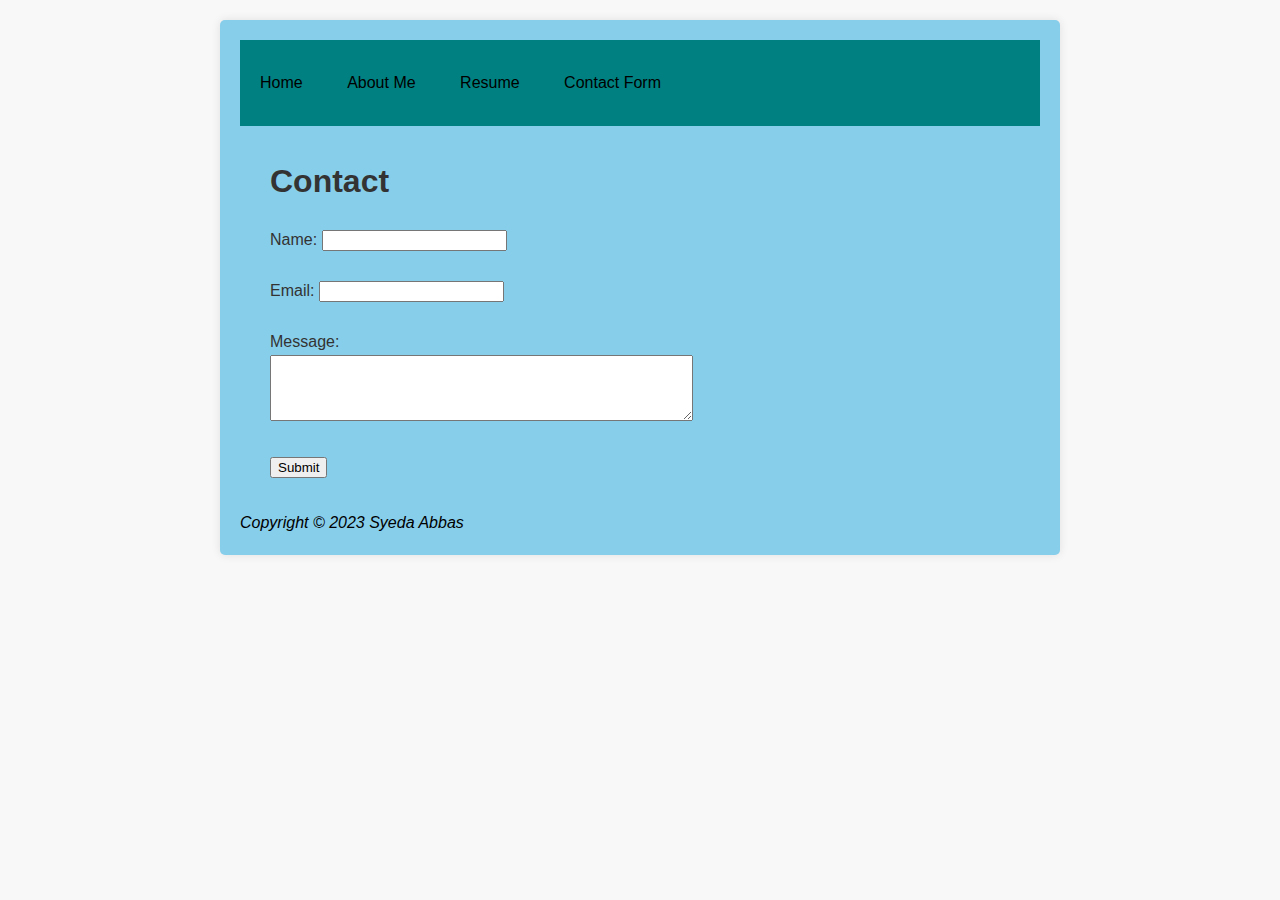
<file: Final Project/contactform.html>
<!DOCTYPE html>
<html lang="en">
<head>
    <meta charset="UTF-8">
    <title>Contact</title>
    <link rel="stylesheet" href="style.css">
</head>
<body>
    <div class="container">
    <header>
  <nav>
            <ul>
                <li><a href="index.html">Home</a></li>
                <li><a href="aboutme.html">About Me</a></li>
                <li><a href="resume.html">Resume</a></li>
                <li><a href="contactform.html">Contact Form</a></li>
            </ul>
        </nav>
    </header>
    <main>
        <h1>Contact</h1>
        
        <form>
            <label for="name">Name:</label>
            <input type="text" id="name" name="name"><br><br>

            <label for="email">Email:</label>

            <input type="email" id="email" name="email"><br><br>

            <label for="message">Message:</label><br>

            <textarea id="message" name="message" rows="4" cols="50"></textarea><br><br>
            
            <input type="submit" value="Submit">
        </form>
    
    </main>
    <footer>
       Copyright &copy; 2023 Syeda Abbas
    </footer>

    </div>
    </body>
</html>
</file>
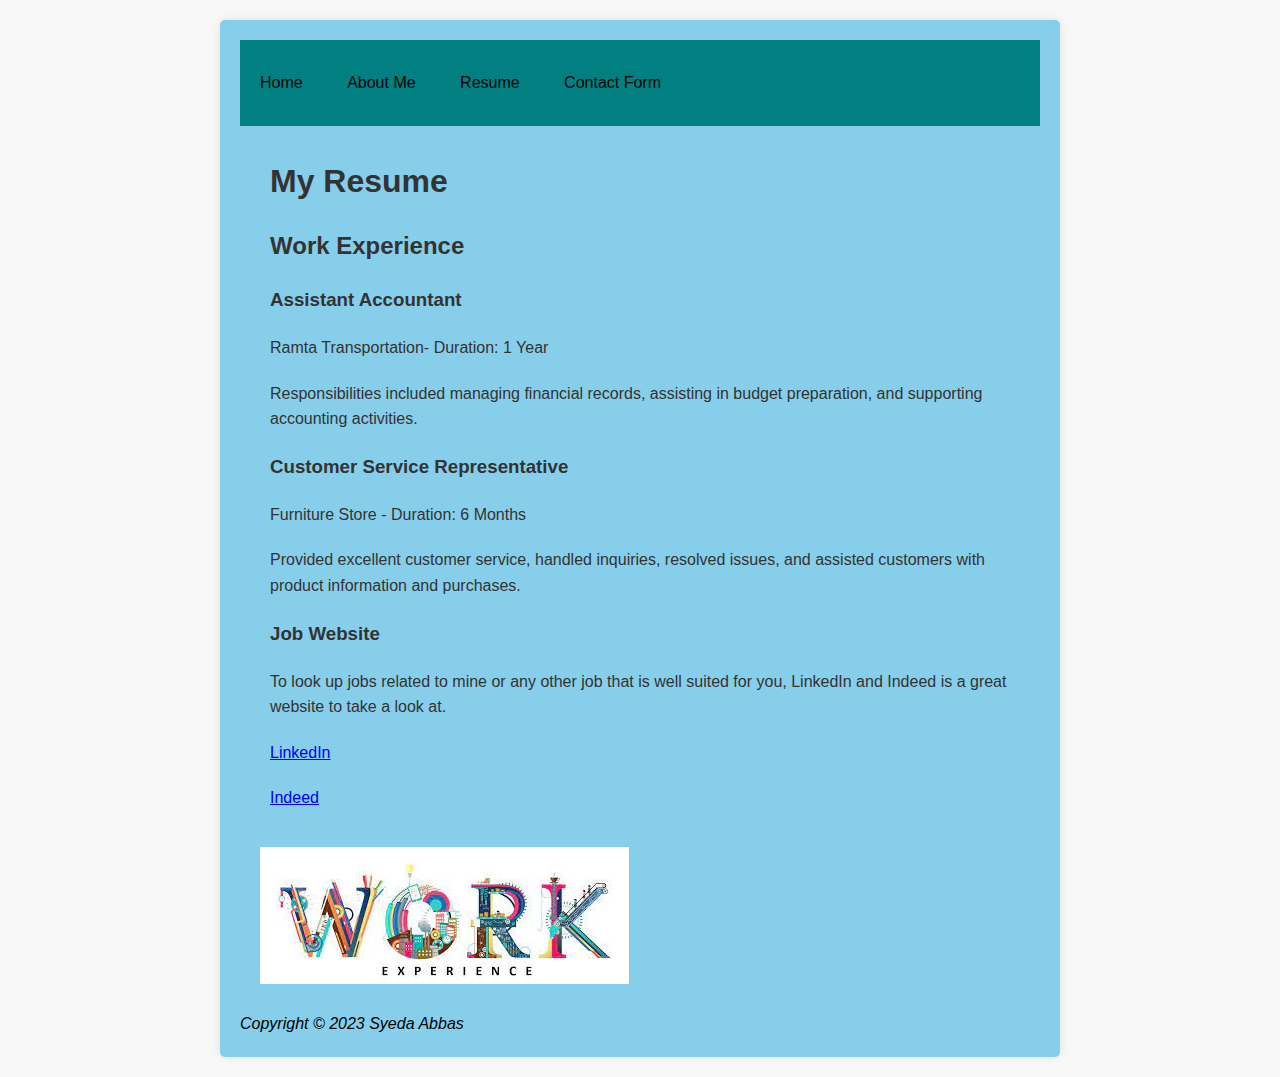
<file: Final Project/resume.html>
<!DOCTYPE html>
<html lang="en">
<head>
    <meta charset="UTF-8">
    <title>My Eportfolio</title>
    <link rel="stylesheet" href="style.css">
</head>
<body>
    <div class="container">
    <header>
        <nav>
            <ul>
                <li><a href="index.html">Home</a></li>
                <li><a href="aboutme.html">About Me</a></li>
                <li><a href="resume.html">Resume</a></li>
                <li><a href="contactform.html">Contact Form</a></li>
            </ul>
        </nav>
    </header>
    <main>
            <h1>My Resume</h1>

            <section class="experience">

                <h2>Work Experience</h2>
                <div class="experience-item">
                    <h3>Assistant Accountant</h3>
                    <p>Ramta Transportation- Duration: 1 Year</p>
                    <p>Responsibilities included managing financial records, assisting in budget preparation, and supporting accounting activities.</p>
                </div>
                <div class="experience-item">
                    <h3>Customer Service Representative</h3>
                    <p>Furniture Store - Duration: 6 Months</p>
                    <p>Provided excellent customer service, handled inquiries, resolved issues, and assisted customers with product information and purchases.</p>
                </div>

                <div class="external-link">
                <h3>Job Website</h3>
                <p> To look up jobs related to mine or any other job that is well suited for you, LinkedIn and Indeed is a great website to take a look at. 

                <p><a href="https://www.linkedin.com" target="_blank" >LinkedIn</a></p>
                <p><a href="https://www.indeed.com" target="_blank" >Indeed</a></p><br>

                <img src= "image/resume.jpeg" alt= "Resume" class= "image-container">
            </div>

            </section>
        </main>
    <footer>
        Copyright &copy; 2023 Syeda Abbas
    </footer>
</body>
</html>
</file>
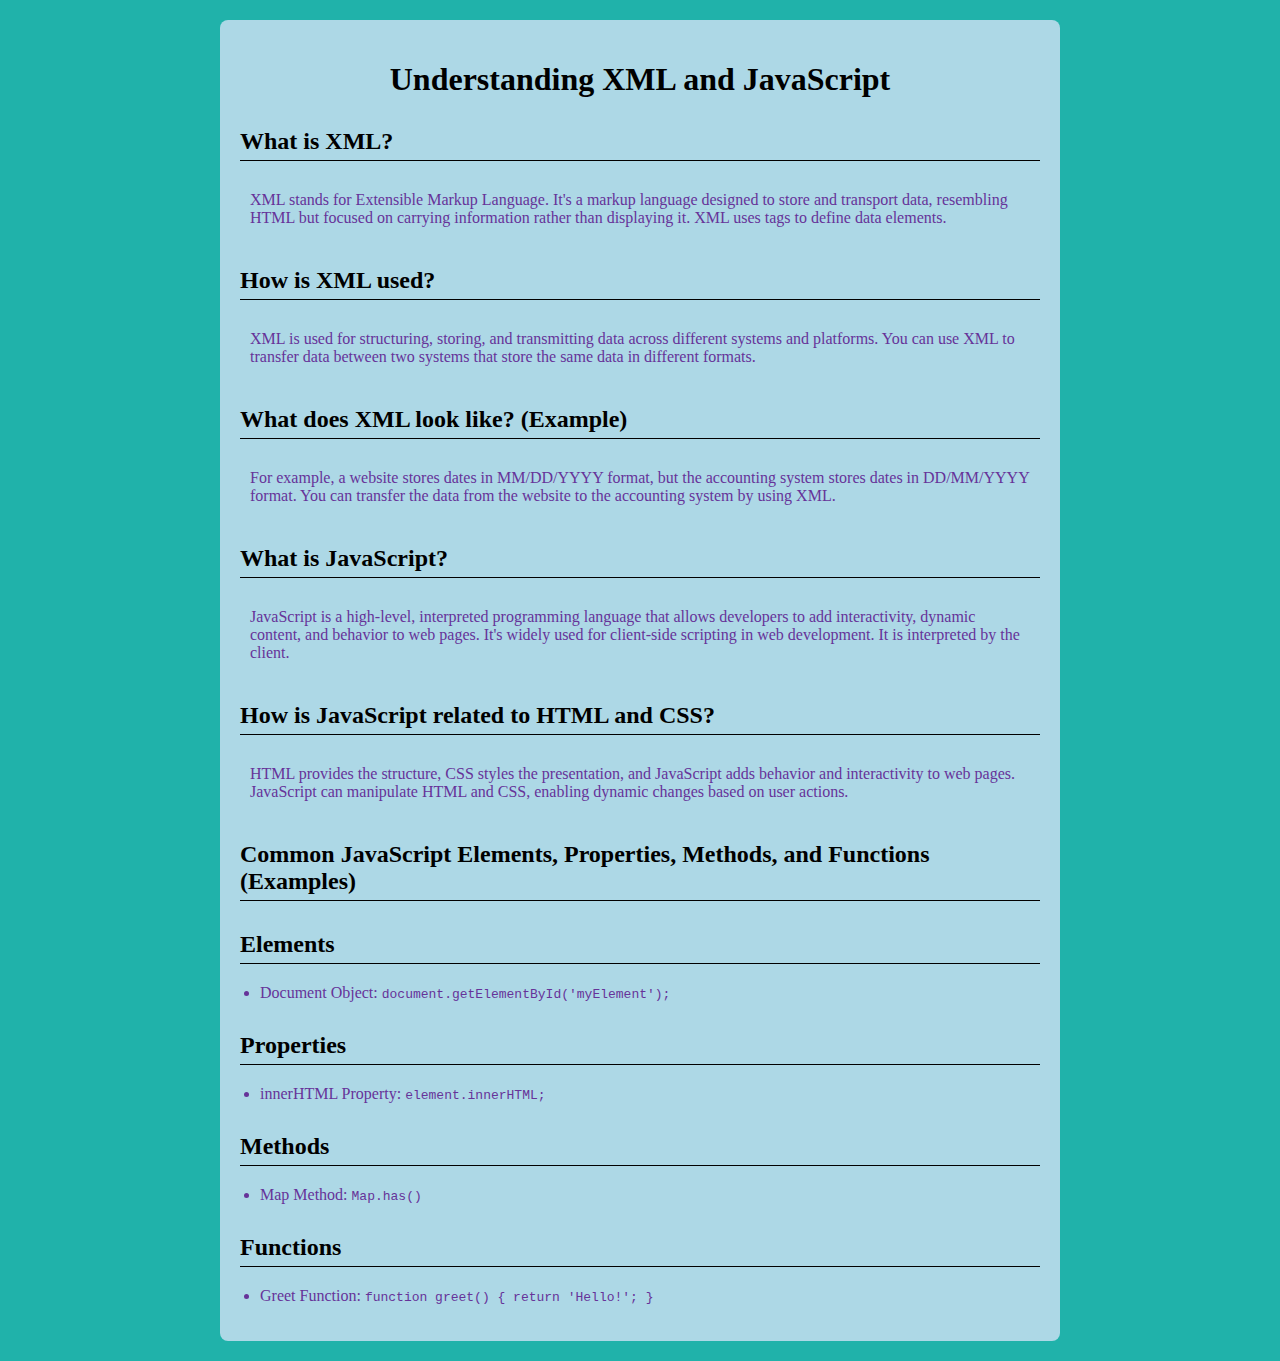
<file: Lab10/XMLandJS.html>
<!DOCTYPE html>
<html lang="en">
<head>
  <meta charset="UTF-8">
  <title>XML and JavaScript Info Page</title>
  <link rel="stylesheet" href="style.css">
  </head>
<body>

  <div class="content">
  <h1>Understanding XML and JavaScript</h1>

  <h2>What is XML?</h2>
  <p>XML stands for Extensible Markup Language. It's a markup language designed to store and transport data, resembling HTML but focused on carrying information rather than displaying it. XML uses tags to define data elements.</p>
  
  <h2>How is XML used?</h2>
  <p>XML is used for structuring, storing, and transmitting data across different systems and platforms. You can use XML to transfer data between two systems that store the same data in different formats. </p>

  <h2>What does XML look like? (Example)</h2>
  <p>For example, a website stores dates in MM/DD/YYYY format, but the accounting system stores dates in DD/MM/YYYY format. You can transfer the data from the website to the accounting system by using XML.


  <h2>What is JavaScript?</h2>
  <p>JavaScript is a high-level, interpreted programming language that allows developers to add interactivity, dynamic content, and behavior to web pages. It's widely used for client-side scripting in web development. It is interpreted by the client.</p>
  
  <h2>How is JavaScript related to HTML and CSS?</h2>
  <p>HTML provides the structure, CSS styles the presentation, and JavaScript adds behavior and interactivity to web pages. JavaScript can manipulate HTML and CSS, enabling dynamic changes based on user actions.
  </p>
  
   <h2>Common JavaScript Elements, Properties, Methods, and Functions (Examples)</h2>
   
   <h2>Elements</h2>
  <ul>
    <li>Document Object: <code>document.getElementById('myElement');</code></li>
  </ul>
  
  <h2>Properties</h2>
  <ul>
    <li>innerHTML Property: <code>element.innerHTML;</code></li>
  </ul>
  
  <h2>Methods</h2>
  <ul>
    <li>Map Method: <code>Map.has()</code></li>
  </ul>
  
  <h2>Functions</h2>
  <ul>
    <li>Greet Function: <code>function greet() { return 'Hello!'; }</code></li>
  </ul>
  
</div>
  </body>
</html>
</file>
<file: Final Project/style.css>
body, ul, li, h1, h2, h3, p, form {
    margin: 0;
    padding: 10px;
}

body {
    font-family: Arial, sans-serif;
    background-color: #f8f8f8;
    color: #333;
    line-height: 1.6;
    margin: 0;
    padding: 20px;
}

header {
    background-color: teal;
    color: blueviolet;
    padding: 20px 0;
}

nav ul {
    list-style: none;
}

nav ul li {
    display: inline;
    margin-right: 20px;
}

nav ul li a {
    text-decoration: none;
    color: black;
}

nav ul li a:hover {
    color: black;
}

main {
    padding: 20px;
}


table {
    width: 100%;
    border-collapse: collapse;
    margin-top: 10px;
    color: black;
}

th, td {
    border: 1px solid black;
    padding: 8px;
}

td:first-child {
  font-weight: bold;
}

footer {font-style: italic; color: black}

.container {
    max-width: 800px;
    margin: 0 auto;
    background-color: skyblue;
    padding: 20px;
    box-shadow: 0 0 10px rgba(0, 0, 0, 0.1); 
    border-radius: 5px; 
}

.container.search {

max-width: 800px;
    margin: 0 auto;
    background-color: skyblue;
    padding: 20px;
    box-shadow: 0 0 10px rgba(0, 0, 0, 0.1); 
    border-radius: 5px; 
}

.image-style {
    width: 300px;
    height: 200px;
    border: 2px solid #ccc;
    border-radius: 8px;

}

 @media (max-width: 768px) {
    .container {
        width: 90%;
        height: auto;
    }

 .experience {
    padding: 20px;
}

.experience-item {
    margin-bottom: 20px;
    border-left: 3px solid #3498db; 
    padding-left: 10px;
}

.experience-item h3, p{
    margin-top: 5px;
    margin-bottom: 5px;
}

.image-container {
    width: 300px;
    height: 200px;
    background-image: url("image/resume.jpeg");
    background-size: cover;
    background-position: center; 
    border: 2px solid #ccc;
}
</file>
<file: Lab02/recipe.css>
body {color: purple; background-color: lavender}
p {margin: 10px; color: purple}
h1 {font-Family: italic; font-size: 2.5em; text-decoration: underline; color: green; text-transformation: capitalize}
h2 {color: blue; text-decoration: none}
li {
  margin: 5px 0;
  text-transform: upercase;
}
.lastLine{color: red}
</file>
<file: Lab03/recipe.css>
body {color: purple; background-color: lavender}
p {margin: 10px; color: purple}
h1 {font-Family: italic; font-size: 2.5em; text-decoration: underline; color: green; text-transformation: capitalize}
h2 {color: blue; text-decoration: none}
li {
  margin: 5px 0;
  text-transform: upercase;
}
.lastLine{color: red}
img {
  width:250px;
  border-radius:15px;
  box-shadow: 10px 10px 10px;
  margin-left: auto;
  margin-right: auto;
}
.image {
  background: url("img/instructions.jpeg"); 
  width: 250px;
  height: 200px;
  border-radius: 15px;
  background-image: linear-gradientant(#912077); 
  box-shadow: 10px 10px 10px;
}
</file>
<file: Lab04/recipe.css>
body {color: purple; background-color: lavender}
p {margin: 10px; color: purple}
h1 {font-Family: italic; font-size: 2.5em; text-decoration: underline; color: green; text-transform: capitalize}
h2 {color: blue; text-decoration: none}
li {
  margin: 5px 0;
  text-transform: uppercase;
}
.lastLine{color: red}

.two-column-layout{ clear: both }

.column {float: left;
    width: 48%;
    margin: 1%;}


img {
  width:250px;
  border-radius:15px;
  box-shadow: 10px 10px 10px;
  margin-left: auto;
  margin-right: auto;
}
.image {
  background: url("img/instructions.jpeg"); 
  width: 250px;
  height: 200px;
  border-radius: 15px; 
  box-shadow: 10px 10px 10px;
}

.container {
  display: grid;
  width: 80%;
  flex-direction: column;
  align-items: center;
  text-align: center;
}

.things {
  float: left; 
  margin: auto;
}

.ingredients {
  float: left ;
  width: 48%;
}

.procedure {
float: right;
width: 48%

}

.steps {
  float: right;
    width: 80%;
    border: 1px solid #ccc;
    padding: 20px;
}

.footer {
  grid-area: footer;
  background-color: #333; 
  color: white; 
  padding: 10px; 
}
a:link {
    color: #007bff; 
    text-decoration: none; 
}

a:visited {
    color: #800080; 
}

a:hover {
    color: #FF4500; 
    text-decoration: underline; 
}
</file>
<file: Lab06/recipe.css>
body {color: purple; background-color: lavender}
p {margin: 10px; color: purple}
h1 {font-Family: italic; font-size: 2.5em; text-decoration: underline; color: green; text-transform: capitalize}
h2 {color: blue; text-decoration: none}
li {
  margin: 5px 0;
  text-transform: uppercase;
}
.lastLine{color: red}

.two-column-layout{ clear: both }

.column {float: left;
    width: 48%;
    margin: 1%;}


img {
  width:250px;
  border-radius:15px;
  box-shadow: 10px 10px 10px;
  margin-left: auto;
  margin-right: auto;
}
.image {
  background: url("img/instructions.jpeg"); 
  width: 250px;
  height: 200px;
  border-radius: 15px; 
  box-shadow: 10px 10px 10px;
}

.container {
  display: grid;
  width: 80%;
  flex-direction: column;
  align-items: center;
  text-align: center;
}

.things {
  float: left; 
  margin: auto;
}

.ingredients {
  float: left ;
  width: 48%;
}

.procedure {
float: right;
width: 48%

}

.steps {
  float: right;
    width: 80%;
    border: 1px solid #ccc;
    padding: 20px;
}

.footer {
  grid-area: footer;
  background-color: #333; 
  color: white; 
  padding: 10px; 
}
a:link {
    color: #007bff; 
    text-decoration: none; 
}

a:visited {
    color: #800080; 
}

a:hover {
    color: #FF4500; 
    text-decoration: underline; 
}



@media (max-width: 768px) {
    .two-column-layout:after {
        content: none;
    }

    .column {
        float: none;
        width: 100%;
        margin: 0;
    }

    body {
        font-size: 16px; 
    }

    h1 {
        font-size: 2em; 
        text-decoration: none; 
    }

    h2 {
        font-size: 1.5em; 
    }

    li {
        margin: 5px 0;
        text-transform: none; 
      }
    

    header {
        background-color: lightskyblue; 
        color: lavenderblush; 
        padding: 10px; 
    }

    .container {
        width: 90%; 
    }

    
    .footer {
        background-color: #333;
        color: white;
        padding: 10px;
    }
}
</file>
<file: Lab07/recipe.css>
body {color: purple; background-color: lavender}

p {margin: 10px; color: purple}

h1 {font-Family: italic; 
    font-size: 2.5em; 
    text-decoration: underline; 
    color: green; 
    text-transform: capitalize}

h2 {color: blue; 
    text-decoration: none}

li {
  margin: 5px 0;
  text-transform: uppercase;
}

.lastLine{color: red}

.two-column-layout{ clear: both }

.column {
    float: left;
    width: 48%;
    margin: 1%;
}


img {
  width:250px;
  border-radius:15px;
  box-shadow: 10px 10px 10px;
  display: block;
  margin-left: auto;
  margin-right: auto;
}
.image {
  background: url("img/instructions.jpeg"); 
  width: 250px;
  height: 200px;
  border-radius: 15px; 
  box-shadow: 10px 10px 10px;
  display: block;
  margin: 0 auto;
}

.container {
  display: grid;
  width: 80%;
  flex-direction: column;
  align-items: center;
  text-align: center;
}

.things {
  float: left; 
  margin: auto;
}

.ingredients {
  float: left ;
  width: 48%;
}

.procedure {
float: right;
width: 48%

}

.steps {
  float: right;
    width: 80%;
    border: 1px solid #ccc;
    padding: 20px;
}

.footer {
  grid-area: footer;
  background-color: #333; 
  color: white; 
  padding: 10px; 
}
a:link {
    color: #007bff; 
    text-decoration: none; 
}

a:visited {
    color: #800080; 
}

a:hover {
    color: #FF4500; 
    text-decoration: underline; 
}



@media (max-width: 768px) {
    .two-column-layout:after {
        content: none;
    }

    .column {
        float: none;
        width: 100%;
        margin: 0;
    }

    body {
        font-size: 16px; 
    }

    h1 {
        font-size: 2em; 
        text-decoration: none; 
    }

    h2 {
        font-size: 1.5em; 
    }

    li {
        margin: 5px 0;
        text-transform: none; 
      }
    

    header {
        background-color: lightskyblue; 
        color: lavenderblush; 
        padding: 10px; 
    }

    .container {
        width: 90%; 
    }

    
    .footer {
        background-color: #333;
        color: white;
        padding: 10px;
    }
}


section h2 {
    font-size: 20px;
}

tr:first-of-type {background-color: darkslategrey; color: Black;}

table.nutrition-table {
    width: 100%;
    margin-top: 10px;
}

table.nutrition-table th, table.nutrition-table td {
    border: 1px solid black;
    padding: 8px;
    text-align: left;
}

table.nutrition-table th {
    background-color: #f2f2f2;;
}

footer {
    text-align: center;
    margin-top: 20px;
}
</file>
<file: Lab08/recipe.css>
body {color: purple; background-color: lavender}

p {margin: 10px; color: purple}

h1 {font-Family: italic; 
    font-size: 2.5em; 
    text-decoration: underline; 
    color: green; 
    text-transform: capitalize}

h2 {color: blue; 
    text-decoration: none}

li {
  margin: 5px 0;
  text-transform: uppercase;
}

.lastLine{color: red}

.two-column-layout{ clear: both }

.column {
    float: left;
    width: 48%;
    margin: 1%;
}


img {
  width:250px;
  border-radius:15px;
  box-shadow: 10px 10px 10px;
  display: block;
  margin-left: auto;
  margin-right: auto;
}
.image {
  background: url("img/instructions.jpeg"); 
  width: 250px;
  height: 200px;
  border-radius: 15px; 
  box-shadow: 10px 10px 10px;
  display: block;
  margin: 0 auto;
}

.container {
  display: grid;
  width: 80%;
  flex-direction: column;
  align-items: center;
  text-align: center;
}

.things {
  float: left; 
  margin: auto;
}

.ingredients {
  float: left ;
  width: 48%;
}

.procedure {
float: right;
width: 48%

}

.steps {
  float: right;
    width: 80%;
    border: 1px solid #ccc;
    padding: 20px;
}

.footer {
  grid-area: footer;
  background-color: #333; 
  color: white; 
  padding: 10px; 
}
a:link {
    color: #007bff; 
    text-decoration: none; 
}

a:visited {
    color: #800080; 
}

a:hover {
    color: #FF4500; 
    text-decoration: underline; 
}



@media (max-width: 768px) {
    .two-column-layout:after {
        content: none;
    }

    .column {
        float: none;
        width: 100%;
        margin: 0;
    }

    body {
        font-size: 16px; 
    }

    h1 {
        font-size: 2em; 
        text-decoration: none; 
    }

    h2 {
        font-size: 1.5em; 
    }

    li {
        margin: 5px 0;
        text-transform: none; 
      }
    

    header {
        background-color: lightskyblue; 
        color: lavenderblush; 
        padding: 10px; 
    }

    .container {
        width: 90%; 
    }

    
    .footer {
        background-color: #333;
        color: white;
        padding: 10px;
    }
}


section h2 {
    font-size: 20px;
}

tr:first-of-type {background-color: darkslategrey; color: Black;}

table.nutrition-table {
    width: 50%;
    margin-top: 5px;
}

table.nutrition-table th, table.nutrition-table td {
    border: 1px solid black;
    padding: 8px;
    text-align: left;
}

table.nutrition-table th {
    background-color: #f2f2f2;;
}

footer {
    text-align: center;
    margin-top: 20px;
}





h1 {
    text-align: center;
    font-size: 20px;
    color: blue;
    
}

form {
    display: grid;
    grid-gap: 15px;
    font-family: Arial, sans-serif;
}

label {
    display: block;
    margin-bottom: 5px;
    color: black;
}

input[type="text"],
input[type="email"],
select {
    width: 100%;
    padding: 8px;
    box-sizing: border-box;
    margin-bottom: 10px;
    border: 1px solid black;
    border-radius: 4px;
}

input[type="radio"] {
    margin-right: 5px;
}

.buttons {
    display: flex;
    justify-content: space-between;
}

input[type="submit"],
input[type="reset"] {
    padding: 10px 20px;
    background-color: #4caf50;
    color: black;
    border: none;
    border-radius: 4px;
    cursor: pointer;
}

input[type="submit"]:hover,
input[type="reset"]:hover {
    background-color: whitesmoke;
}
</file>
<file: Lab09/recipe.css>
body {color: purple; background-color: lavender}

p {margin: 10px; color: purple}

h1 {font-Family: italic; 
    font-size: 2.5em; 
    text-decoration: underline; 
    color: green; 
    text-transform: capitalize}

h2 {color: blue; 
    text-decoration: none}

li {
  margin: 5px 0;
  text-transform: uppercase;
}

.lastLine{color: red}

.two-column-layout{ clear: both }

.column {
    float: left;
    width: 48%;
    margin: 1%;
}


img {
  width:250px;
  border-radius:15px;
  box-shadow: 10px 10px 10px;
  display: block;
  margin-left: auto;
  margin-right: auto;
}
.image {
  background: url("img/instructions.jpeg"); 
  width: 250px;
  height: 200px;
  border-radius: 15px; 
  box-shadow: 10px 10px 10px;
  display: block;
  margin: 0 auto;
}

.container {
  display: grid;
  width: 80%;
  flex-direction: column;
  align-items: center;
  text-align: center;
}

.things {
  float: left; 
  margin: auto;
}

.ingredients {
  float: left ;
  width: 48%;
}

.procedure {
float: right;
width: 48%

}

.steps {
  float: right;
    width: 80%;
    border: 1px solid #ccc;
    padding: 20px;
}

.footer {
  grid-area: footer;
  background-color: #333; 
  color: white; 
  padding: 10px; 
}
a:link {
    color: #007bff; 
    text-decoration: none; 
}

a:visited {
    color: #800080; 
}

a:hover {
    color: #FF4500; 
    text-decoration: underline; 
}



@media (max-width: 768px) {
    .two-column-layout:after {
        content: none;
    }

    .column {
        float: none;
        width: 100%;
        margin: 0;
    }

    body {
        font-size: 16px; 
    }

    h1 {
        font-size: 2em; 
        text-decoration: none; 
    }

    h2 {
        font-size: 1.5em; 
    }

    li {
        margin: 5px 0;
        text-transform: none; 
      }
    

    header {
        background-color: lightskyblue; 
        color: lavenderblush; 
        padding: 10px; 
    }

    .container {
        width: 90%; 
    }

    
    .footer {
        background-color: #333;
        color: white;
        padding: 10px;
    }
}


section h2 {
    font-size: 20px;
}

tr:first-of-type {background-color: darkslategrey; color: Black;}

table.nutrition-table {
    width: 50%;
    margin-top: 5px;
}

table.nutrition-table th, table.nutrition-table td {
    border: 1px solid black;
    padding: 8px;
    text-align: left;
}

table.nutrition-table th {
    background-color: #f2f2f2;;
}

footer {
    text-align: center;
    margin-top: 20px;
}





h1 {
    text-align: center;
    font-size: 20px;
    color: blue;
    
}

form {
    display: grid;
    grid-gap: 15px;
    font-family: Arial, sans-serif;
}

label {
    display: block;
    margin-bottom: 5px;
    color: black;
}

input[type="text"],
input[type="email"],
select {
    width: 100%;
    padding: 8px;
    box-sizing: border-box;
    margin-bottom: 10px;
    border: 1px solid black;
    border-radius: 4px;
}

input[type="radio"] {
    margin-right: 5px;
}

.buttons {
    display: flex;
    justify-content: space-between;
}

input[type="submit"],
input[type="reset"] {
    padding: 10px 20px;
    background-color: #4caf50;
    color: black;
    border: none;
    border-radius: 4px;
    cursor: pointer;
}

input[type="submit"]:hover,
input[type="reset"]:hover {
    background-color: whitesmoke;
}

audio {
  width: 100%;
  max-width: 400px; 
  margin: 10px 0;
  border: 1px solid #ccc;
  border-radius: 5px;
</file>
<file: Lab10/style.css>
body {
      font-family: Times New Roman, sans-serif;
      margin: 0;
      padding: 20px;
      background-color: lightseagreen;
    }
    h1 {
      text-align: center;
      color: black;
    }
    h2 {
      color: black;
      border-bottom: 1px solid;
      padding-bottom: 5px;
      margin-top: 30px;
    }

    p {
      padding: 10px;
      color: rebeccapurple;
    }

  ul {
  color: rebeccapurple;
  padding-left: 20px;
}

.content {
  max-width: 800px;
  margin: 0 auto;
  background-color: Lightblue;
  padding: 20px;
  border-radius: 8px;
}
</file>
